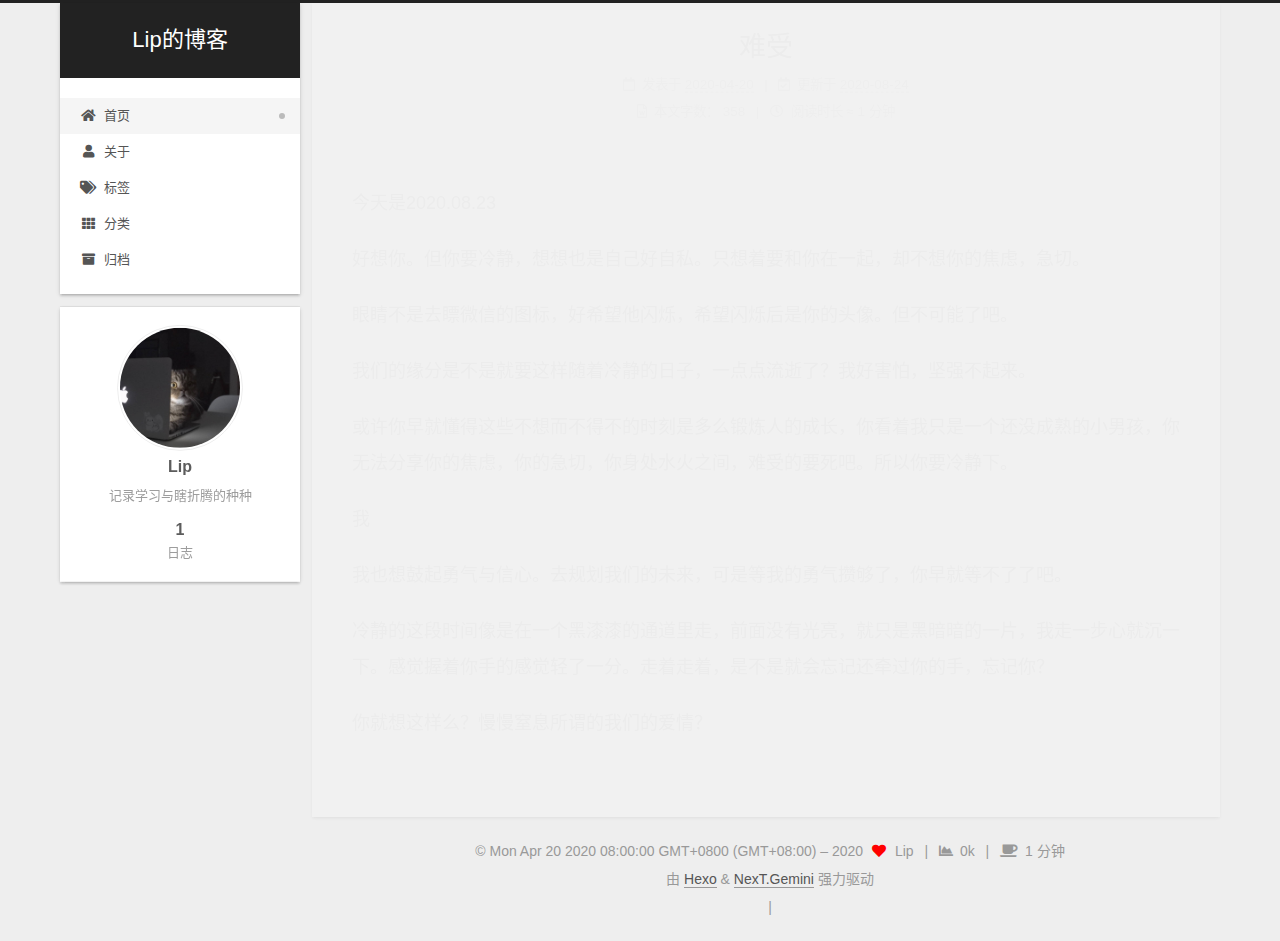
<file: index.html>
<!DOCTYPE html>
<html lang="zh-CN">
<head>
  <meta charset="UTF-8">
<meta name="viewport" content="width=device-width, initial-scale=1, maximum-scale=2">
<meta name="theme-color" content="#222">
<meta name="generator" content="Hexo 4.2.0">
  <link rel="apple-touch-icon" sizes="180x180" href="/images/apple-touch-icon-next.png">
  <link rel="icon" type="image/png" sizes="32x32" href="/images/Lip_p_32.ico">
  <link rel="icon" type="image/png" sizes="16x16" href="/images/Lip_p_16.ico">
  <link rel="mask-icon" href="/images/logo.svg" color="#222">

<link rel="stylesheet" href="/css/main.css">


<link rel="stylesheet" href="/lib/font-awesome/css/all.min.css">
  <link rel="stylesheet" href="/lib/pace/pace-theme-minimal.min.css">
  <script src="/lib/pace/pace.min.js"></script>

<script id="hexo-configurations">
    var NexT = window.NexT || {};
    var CONFIG = {"hostname":"yoursite.com","root":"/","scheme":"Gemini","version":"7.8.0","exturl":false,"sidebar":{"position":"left","display":"post","padding":18,"offset":12,"onmobile":false},"copycode":{"enable":false,"show_result":false,"style":null},"back2top":{"enable":true,"sidebar":false,"scrollpercent":false},"bookmark":{"enable":false,"color":"#222","save":"auto"},"fancybox":false,"mediumzoom":false,"lazyload":false,"pangu":false,"comments":{"style":"tabs","active":null,"storage":true,"lazyload":false,"nav":null},"algolia":{"hits":{"per_page":10},"labels":{"input_placeholder":"Search for Posts","hits_empty":"We didn't find any results for the search: ${query}","hits_stats":"${hits} results found in ${time} ms"}},"localsearch":{"enable":false,"trigger":"auto","top_n_per_article":1,"unescape":false,"preload":false},"motion":{"enable":true,"async":false,"transition":{"post_block":"fadeIn","post_header":"slideDownIn","post_body":"slideDownIn","coll_header":"slideLeftIn","sidebar":"slideUpIn"}}};
  </script>

  <meta name="description" content="记录学习与瞎折腾的种种">
<meta property="og:type" content="website">
<meta property="og:title" content="Lip的博客">
<meta property="og:url" content="http://yoursite.com/index.html">
<meta property="og:site_name" content="Lip的博客">
<meta property="og:description" content="记录学习与瞎折腾的种种">
<meta property="og:locale" content="zh_CN">
<meta property="article:author" content="Lip">
<meta property="article:tag" content="Zotero">
<meta property="article:tag" content="OpenSees">
<meta name="twitter:card" content="summary">

<link rel="canonical" href="http://yoursite.com/">


<script id="page-configurations">
  // https://hexo.io/docs/variables.html
  CONFIG.page = {
    sidebar: "",
    isHome : true,
    isPost : false,
    lang   : 'zh-CN'
  };
</script>

  <title>Lip的博客</title>
  






  <noscript>
  <style>
  .use-motion .brand,
  .use-motion .menu-item,
  .sidebar-inner,
  .use-motion .post-block,
  .use-motion .pagination,
  .use-motion .comments,
  .use-motion .post-header,
  .use-motion .post-body,
  .use-motion .collection-header { opacity: initial; }

  .use-motion .site-title,
  .use-motion .site-subtitle {
    opacity: initial;
    top: initial;
  }

  .use-motion .logo-line-before i { left: initial; }
  .use-motion .logo-line-after i { right: initial; }
  </style>
</noscript>

</head>

<body itemscope itemtype="http://schema.org/WebPage">
  <div class="container use-motion">
    <div class="headband"></div>

    <header class="header" itemscope itemtype="http://schema.org/WPHeader">
      <div class="header-inner"><div class="site-brand-container">
  <div class="site-nav-toggle">
    <div class="toggle" aria-label="切换导航栏">
      <span class="toggle-line toggle-line-first"></span>
      <span class="toggle-line toggle-line-middle"></span>
      <span class="toggle-line toggle-line-last"></span>
    </div>
  </div>

  <div class="site-meta">

    <a href="/" class="brand" rel="start">
      <span class="logo-line-before"><i></i></span>
      <h1 class="site-title">Lip的博客</h1>
      <span class="logo-line-after"><i></i></span>
    </a>
  </div>

  <div class="site-nav-right">
    <div class="toggle popup-trigger">
    </div>
  </div>
</div>




<nav class="site-nav">
  <ul id="menu" class="main-menu menu">
        <li class="menu-item menu-item-home">

    <a href="/" rel="section"><i class="fa fa-home fa-fw"></i>首页</a>

  </li>
        <li class="menu-item menu-item-about">

    <a href="/about/" rel="section"><i class="fa fa-user fa-fw"></i>关于</a>

  </li>
        <li class="menu-item menu-item-tags">

    <a href="/tags/" rel="section"><i class="fa fa-tags fa-fw"></i>标签</a>

  </li>
        <li class="menu-item menu-item-categories">

    <a href="/categories/" rel="section"><i class="fa fa-th fa-fw"></i>分类</a>

  </li>
        <li class="menu-item menu-item-archives">

    <a href="/archives/" rel="section"><i class="fa fa-archive fa-fw"></i>归档</a>

  </li>
  </ul>
</nav>




</div>
    </header>

    
  <div class="back-to-top">
    <i class="fa fa-arrow-up"></i>
    <span>0%</span>
  </div>


    <main class="main">
      <div class="main-inner">
        <div class="content-wrap">
          

          <div class="content index posts-expand">
            
      
  
  
  <article itemscope itemtype="http://schema.org/Article" class="post-block" lang="zh-CN">
    <link itemprop="mainEntityOfPage" href="http://yoursite.com/2020/04/20/hello-world/">

    <span hidden itemprop="author" itemscope itemtype="http://schema.org/Person">
      <meta itemprop="image" content="/images/avatar.jpg">
      <meta itemprop="name" content="Lip">
      <meta itemprop="description" content="记录学习与瞎折腾的种种">
    </span>

    <span hidden itemprop="publisher" itemscope itemtype="http://schema.org/Organization">
      <meta itemprop="name" content="Lip的博客">
    </span>
      <header class="post-header">
        <h2 class="post-title" itemprop="name headline">
          
            <a href="/2020/04/20/hello-world/" class="post-title-link" itemprop="url">难受</a>
        </h2>

        <div class="post-meta">
            <span class="post-meta-item">
              <span class="post-meta-item-icon">
                <i class="far fa-calendar"></i>
              </span>
              <span class="post-meta-item-text">发表于</span>

              <time title="创建时间：2020-04-20 22:46:06" itemprop="dateCreated datePublished" datetime="2020-04-20T22:46:06+08:00">2020-04-20</time>
            </span>
              <span class="post-meta-item">
                <span class="post-meta-item-icon">
                  <i class="far fa-calendar-check"></i>
                </span>
                <span class="post-meta-item-text">更新于</span>
                <time title="修改时间：2020-08-24 17:51:28" itemprop="dateModified" datetime="2020-08-24T17:51:28+08:00">2020-08-24</time>
              </span>

          <br>
            <span class="post-meta-item" title="本文字数">
              <span class="post-meta-item-icon">
                <i class="far fa-file-word"></i>
              </span>
                <span class="post-meta-item-text">本文字数：</span>
              <span>358</span>
            </span>
            <span class="post-meta-item" title="阅读时长">
              <span class="post-meta-item-icon">
                <i class="far fa-clock"></i>
              </span>
                <span class="post-meta-item-text">阅读时长 &asymp;</span>
              <span>1 分钟</span>
            </span>

        </div>
      </header>

    
    
    
    <div class="post-body" itemprop="articleBody">

      
          <p>今天是2020.08.23</p>
<p>好想你。但你要冷静，想想也是自己好自私。只想着要和你在一起，却不想你的焦虑，急切。</p>
<p>眼睛不是去瞟微信的图标，好希望他闪烁，希望闪烁后是你的头像。但不可能了吧。</p>
<p>我们的缘分是不是就要这样随着冷静的日子，一点点流逝了？我好害怕，坚强不起来。</p>
<p>或许你早就懂得这些不想而不得不的时刻是多么锻炼人的成长，你看着我只是一个还没成熟的小男孩，你无法分享你的焦虑，你的急切，你身处水火之间，难受的要死吧。所以你要冷静下。</p>
<p>我</p>
<p>我也想鼓起勇气与信心。去规划我们的未来，可是等我的勇气攒够了，你早就等不了了吧。</p>
<p>冷静的这段时间像是在一个黑漆漆的通道里走，前面没有光亮，就只是黑暗暗的一片，我走一步心就沉一下。感觉握着你手的感觉轻了一分。走着走着，是不是就会忘记还牵过你的手，忘记你？</p>
<p>你就想这样么？慢慢窒息所谓的我们的爱情？</p>

      
    </div>

    
    
    
      <footer class="post-footer">
        <div class="post-eof"></div>
      </footer>
  </article>
  
  
  


  



          </div>
          

<script>
  window.addEventListener('tabs:register', () => {
    let { activeClass } = CONFIG.comments;
    if (CONFIG.comments.storage) {
      activeClass = localStorage.getItem('comments_active') || activeClass;
    }
    if (activeClass) {
      let activeTab = document.querySelector(`a[href="#comment-${activeClass}"]`);
      if (activeTab) {
        activeTab.click();
      }
    }
  });
  if (CONFIG.comments.storage) {
    window.addEventListener('tabs:click', event => {
      if (!event.target.matches('.tabs-comment .tab-content .tab-pane')) return;
      let commentClass = event.target.classList[1];
      localStorage.setItem('comments_active', commentClass);
    });
  }
</script>

        </div>
          
  
  <div class="toggle sidebar-toggle">
    <span class="toggle-line toggle-line-first"></span>
    <span class="toggle-line toggle-line-middle"></span>
    <span class="toggle-line toggle-line-last"></span>
  </div>

  <aside class="sidebar">
    <div class="sidebar-inner">

      <ul class="sidebar-nav motion-element">
        <li class="sidebar-nav-toc">
          文章目录
        </li>
        <li class="sidebar-nav-overview">
          站点概览
        </li>
      </ul>

      <!--noindex-->
      <div class="post-toc-wrap sidebar-panel">
      </div>
      <!--/noindex-->

      <div class="site-overview-wrap sidebar-panel">
        <div class="site-author motion-element" itemprop="author" itemscope itemtype="http://schema.org/Person">
    <img class="site-author-image" itemprop="image" alt="Lip"
      src="/images/avatar.jpg">
  <p class="site-author-name" itemprop="name">Lip</p>
  <div class="site-description" itemprop="description">记录学习与瞎折腾的种种</div>
</div>
<div class="site-state-wrap motion-element">
  <nav class="site-state">
      <div class="site-state-item site-state-posts">
          <a href="/archives/">
        
          <span class="site-state-item-count">1</span>
          <span class="site-state-item-name">日志</span>
        </a>
      </div>
  </nav>
</div>



      </div>

    </div>
  </aside>
  <div id="sidebar-dimmer"></div>


      </div>
    </main>

    <footer class="footer">
      <div class="footer-inner">
        

        

<div class="copyright">
  
  &copy; Mon Apr 20 2020 08:00:00 GMT+0800 (GMT+08:00) – 
  <span itemprop="copyrightYear">2020</span>
  <span class="with-love">
    <i class="fa fa-heart"></i>
  </span>
  <span class="author" itemprop="copyrightHolder">Lip</span>
    <span class="post-meta-divider">|</span>
    <span class="post-meta-item-icon">
      <i class="fa fa-chart-area"></i>
    </span>
    <span title="站点总字数">0k</span>
    <span class="post-meta-divider">|</span>
    <span class="post-meta-item-icon">
      <i class="fa fa-coffee"></i>
    </span>
    <span title="站点阅读时长">1 分钟</span>
</div>
  <div class="powered-by">由 <a href="https://hexo.io/" class="theme-link" rel="noopener" target="_blank">Hexo</a> & <a href="https://theme-next.org/" class="theme-link" rel="noopener" target="_blank">NexT.Gemini</a> 强力驱动
  </div>
        
<div class="busuanzi-count">
  <script async src="https://busuanzi.ibruce.info/busuanzi/2.3/busuanzi.pure.mini.js"></script>
    <span class="post-meta-item" id="busuanzi_container_site_uv" style="display: none;">
      <span class="post-meta-item-icon">
        <i class="fa fa-user"></i>
      </span>
      <span class="site-uv" title="总访客量">
        <span id="busuanzi_value_site_uv"></span>
      </span>
    </span>
    <span class="post-meta-divider">|</span>
    <span class="post-meta-item" id="busuanzi_container_site_pv" style="display: none;">
      <span class="post-meta-item-icon">
        <i class="fa fa-eye"></i>
      </span>
      <span class="site-pv" title="总访问量">
        <span id="busuanzi_value_site_pv"></span>
      </span>
    </span>
</div>








      </div>
    </footer>
  </div>

  
  <script src="/lib/anime.min.js"></script>
  <script src="/lib/velocity/velocity.min.js"></script>
  <script src="/lib/velocity/velocity.ui.min.js"></script>

<script src="/js/utils.js"></script>

<script src="/js/motion.js"></script>


<script src="/js/schemes/pisces.js"></script>


<script src="/js/next-boot.js"></script>




  















  

  


</body>
</html>
</file>
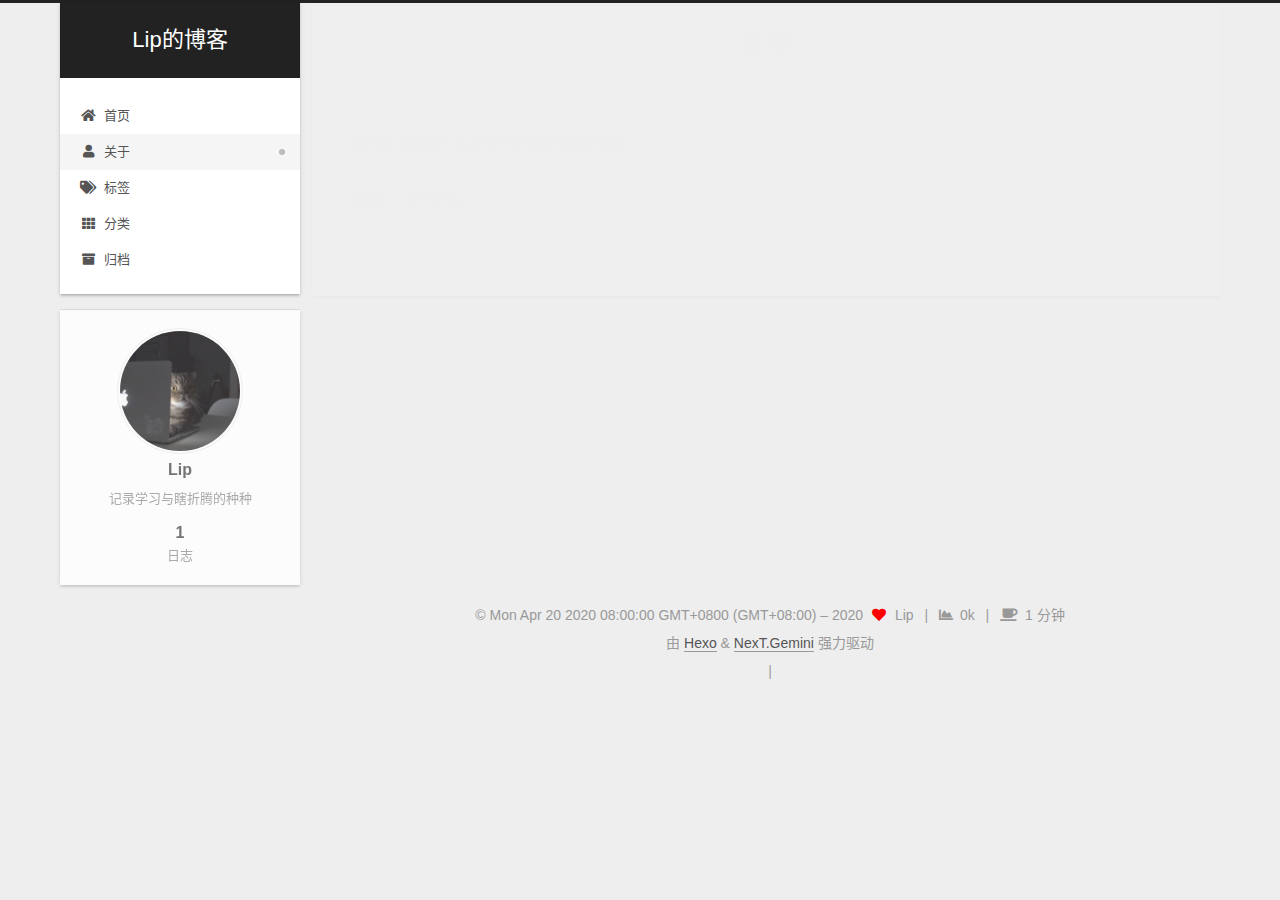
<file: about/index.html>
<!DOCTYPE html>
<html lang="zh-CN">
<head>
  <meta charset="UTF-8">
<meta name="viewport" content="width=device-width, initial-scale=1, maximum-scale=2">
<meta name="theme-color" content="#222">
<meta name="generator" content="Hexo 4.2.0">
  <link rel="apple-touch-icon" sizes="180x180" href="/images/apple-touch-icon-next.png">
  <link rel="icon" type="image/png" sizes="32x32" href="/images/Lip_p_32.ico">
  <link rel="icon" type="image/png" sizes="16x16" href="/images/Lip_p_16.ico">
  <link rel="mask-icon" href="/images/logo.svg" color="#222">

<link rel="stylesheet" href="/css/main.css">


<link rel="stylesheet" href="/lib/font-awesome/css/all.min.css">
  <link rel="stylesheet" href="/lib/pace/pace-theme-minimal.min.css">
  <script src="/lib/pace/pace.min.js"></script>

<script id="hexo-configurations">
    var NexT = window.NexT || {};
    var CONFIG = {"hostname":"yoursite.com","root":"/","scheme":"Gemini","version":"7.8.0","exturl":false,"sidebar":{"position":"left","display":"post","padding":18,"offset":12,"onmobile":false},"copycode":{"enable":false,"show_result":false,"style":null},"back2top":{"enable":true,"sidebar":false,"scrollpercent":false},"bookmark":{"enable":false,"color":"#222","save":"auto"},"fancybox":false,"mediumzoom":false,"lazyload":false,"pangu":false,"comments":{"style":"tabs","active":null,"storage":true,"lazyload":false,"nav":null},"algolia":{"hits":{"per_page":10},"labels":{"input_placeholder":"Search for Posts","hits_empty":"We didn't find any results for the search: ${query}","hits_stats":"${hits} results found in ${time} ms"}},"localsearch":{"enable":false,"trigger":"auto","top_n_per_article":1,"unescape":false,"preload":false},"motion":{"enable":true,"async":false,"transition":{"post_block":"fadeIn","post_header":"slideDownIn","post_body":"slideDownIn","coll_header":"slideLeftIn","sidebar":"slideUpIn"}}};
  </script>

  <meta name="description" content="这是Lip用于记录学习与折腾的博客。 哈哈，分手啦。">
<meta property="og:type" content="website">
<meta property="og:title" content="关于">
<meta property="og:url" content="http://yoursite.com/about/index.html">
<meta property="og:site_name" content="Lip的博客">
<meta property="og:description" content="这是Lip用于记录学习与折腾的博客。 哈哈，分手啦。">
<meta property="og:locale" content="zh_CN">
<meta property="article:published_time" content="2020-04-22T01:51:53.000Z">
<meta property="article:modified_time" content="2020-05-30T08:27:51.829Z">
<meta property="article:author" content="Lip">
<meta property="article:tag" content="Zotero">
<meta property="article:tag" content="OpenSees">
<meta name="twitter:card" content="summary">

<link rel="canonical" href="http://yoursite.com/about/">


<script id="page-configurations">
  // https://hexo.io/docs/variables.html
  CONFIG.page = {
    sidebar: "",
    isHome : false,
    isPost : false,
    lang   : 'zh-CN'
  };
</script>

  <title>关于 | Lip的博客
</title>
  






  <noscript>
  <style>
  .use-motion .brand,
  .use-motion .menu-item,
  .sidebar-inner,
  .use-motion .post-block,
  .use-motion .pagination,
  .use-motion .comments,
  .use-motion .post-header,
  .use-motion .post-body,
  .use-motion .collection-header { opacity: initial; }

  .use-motion .site-title,
  .use-motion .site-subtitle {
    opacity: initial;
    top: initial;
  }

  .use-motion .logo-line-before i { left: initial; }
  .use-motion .logo-line-after i { right: initial; }
  </style>
</noscript>

</head>

<body itemscope itemtype="http://schema.org/WebPage">
  <div class="container use-motion">
    <div class="headband"></div>

    <header class="header" itemscope itemtype="http://schema.org/WPHeader">
      <div class="header-inner"><div class="site-brand-container">
  <div class="site-nav-toggle">
    <div class="toggle" aria-label="切换导航栏">
      <span class="toggle-line toggle-line-first"></span>
      <span class="toggle-line toggle-line-middle"></span>
      <span class="toggle-line toggle-line-last"></span>
    </div>
  </div>

  <div class="site-meta">

    <a href="/" class="brand" rel="start">
      <span class="logo-line-before"><i></i></span>
      <h1 class="site-title">Lip的博客</h1>
      <span class="logo-line-after"><i></i></span>
    </a>
  </div>

  <div class="site-nav-right">
    <div class="toggle popup-trigger">
    </div>
  </div>
</div>




<nav class="site-nav">
  <ul id="menu" class="main-menu menu">
        <li class="menu-item menu-item-home">

    <a href="/" rel="section"><i class="fa fa-home fa-fw"></i>首页</a>

  </li>
        <li class="menu-item menu-item-about">

    <a href="/about/" rel="section"><i class="fa fa-user fa-fw"></i>关于</a>

  </li>
        <li class="menu-item menu-item-tags">

    <a href="/tags/" rel="section"><i class="fa fa-tags fa-fw"></i>标签</a>

  </li>
        <li class="menu-item menu-item-categories">

    <a href="/categories/" rel="section"><i class="fa fa-th fa-fw"></i>分类</a>

  </li>
        <li class="menu-item menu-item-archives">

    <a href="/archives/" rel="section"><i class="fa fa-archive fa-fw"></i>归档</a>

  </li>
  </ul>
</nav>




</div>
    </header>

    
  <div class="back-to-top">
    <i class="fa fa-arrow-up"></i>
    <span>0%</span>
  </div>


    <main class="main">
      <div class="main-inner">
        <div class="content-wrap">
          
  
  

          <div class="content page posts-expand">
            

    
    
    
    <div class="post-block" lang="zh-CN">
      <header class="post-header">

<h1 class="post-title" itemprop="name headline">关于
</h1>

<div class="post-meta">
  

</div>

</header>

      
      
      
      <div class="post-body">
          <p>这是Lip用于记录学习与折腾的博客。</p>
<p>哈哈，分手啦。</p>

      </div>
      
      
      
    </div>
    

    
    
    


          </div>
          

<script>
  window.addEventListener('tabs:register', () => {
    let { activeClass } = CONFIG.comments;
    if (CONFIG.comments.storage) {
      activeClass = localStorage.getItem('comments_active') || activeClass;
    }
    if (activeClass) {
      let activeTab = document.querySelector(`a[href="#comment-${activeClass}"]`);
      if (activeTab) {
        activeTab.click();
      }
    }
  });
  if (CONFIG.comments.storage) {
    window.addEventListener('tabs:click', event => {
      if (!event.target.matches('.tabs-comment .tab-content .tab-pane')) return;
      let commentClass = event.target.classList[1];
      localStorage.setItem('comments_active', commentClass);
    });
  }
</script>

        </div>
          
  
  <div class="toggle sidebar-toggle">
    <span class="toggle-line toggle-line-first"></span>
    <span class="toggle-line toggle-line-middle"></span>
    <span class="toggle-line toggle-line-last"></span>
  </div>

  <aside class="sidebar">
    <div class="sidebar-inner">

      <ul class="sidebar-nav motion-element">
        <li class="sidebar-nav-toc">
          文章目录
        </li>
        <li class="sidebar-nav-overview">
          站点概览
        </li>
      </ul>

      <!--noindex-->
      <div class="post-toc-wrap sidebar-panel">
      </div>
      <!--/noindex-->

      <div class="site-overview-wrap sidebar-panel">
        <div class="site-author motion-element" itemprop="author" itemscope itemtype="http://schema.org/Person">
    <img class="site-author-image" itemprop="image" alt="Lip"
      src="/images/avatar.jpg">
  <p class="site-author-name" itemprop="name">Lip</p>
  <div class="site-description" itemprop="description">记录学习与瞎折腾的种种</div>
</div>
<div class="site-state-wrap motion-element">
  <nav class="site-state">
      <div class="site-state-item site-state-posts">
          <a href="/archives/">
        
          <span class="site-state-item-count">1</span>
          <span class="site-state-item-name">日志</span>
        </a>
      </div>
  </nav>
</div>



      </div>

    </div>
  </aside>
  <div id="sidebar-dimmer"></div>


      </div>
    </main>

    <footer class="footer">
      <div class="footer-inner">
        

        

<div class="copyright">
  
  &copy; Mon Apr 20 2020 08:00:00 GMT+0800 (GMT+08:00) – 
  <span itemprop="copyrightYear">2020</span>
  <span class="with-love">
    <i class="fa fa-heart"></i>
  </span>
  <span class="author" itemprop="copyrightHolder">Lip</span>
    <span class="post-meta-divider">|</span>
    <span class="post-meta-item-icon">
      <i class="fa fa-chart-area"></i>
    </span>
    <span title="站点总字数">0k</span>
    <span class="post-meta-divider">|</span>
    <span class="post-meta-item-icon">
      <i class="fa fa-coffee"></i>
    </span>
    <span title="站点阅读时长">1 分钟</span>
</div>
  <div class="powered-by">由 <a href="https://hexo.io/" class="theme-link" rel="noopener" target="_blank">Hexo</a> & <a href="https://theme-next.org/" class="theme-link" rel="noopener" target="_blank">NexT.Gemini</a> 强力驱动
  </div>
        
<div class="busuanzi-count">
  <script async src="https://busuanzi.ibruce.info/busuanzi/2.3/busuanzi.pure.mini.js"></script>
    <span class="post-meta-item" id="busuanzi_container_site_uv" style="display: none;">
      <span class="post-meta-item-icon">
        <i class="fa fa-user"></i>
      </span>
      <span class="site-uv" title="总访客量">
        <span id="busuanzi_value_site_uv"></span>
      </span>
    </span>
    <span class="post-meta-divider">|</span>
    <span class="post-meta-item" id="busuanzi_container_site_pv" style="display: none;">
      <span class="post-meta-item-icon">
        <i class="fa fa-eye"></i>
      </span>
      <span class="site-pv" title="总访问量">
        <span id="busuanzi_value_site_pv"></span>
      </span>
    </span>
</div>








      </div>
    </footer>
  </div>

  
  <script src="/lib/anime.min.js"></script>
  <script src="/lib/velocity/velocity.min.js"></script>
  <script src="/lib/velocity/velocity.ui.min.js"></script>

<script src="/js/utils.js"></script>

<script src="/js/motion.js"></script>


<script src="/js/schemes/pisces.js"></script>


<script src="/js/next-boot.js"></script>




  















  

  


</body>
</html>
</file>
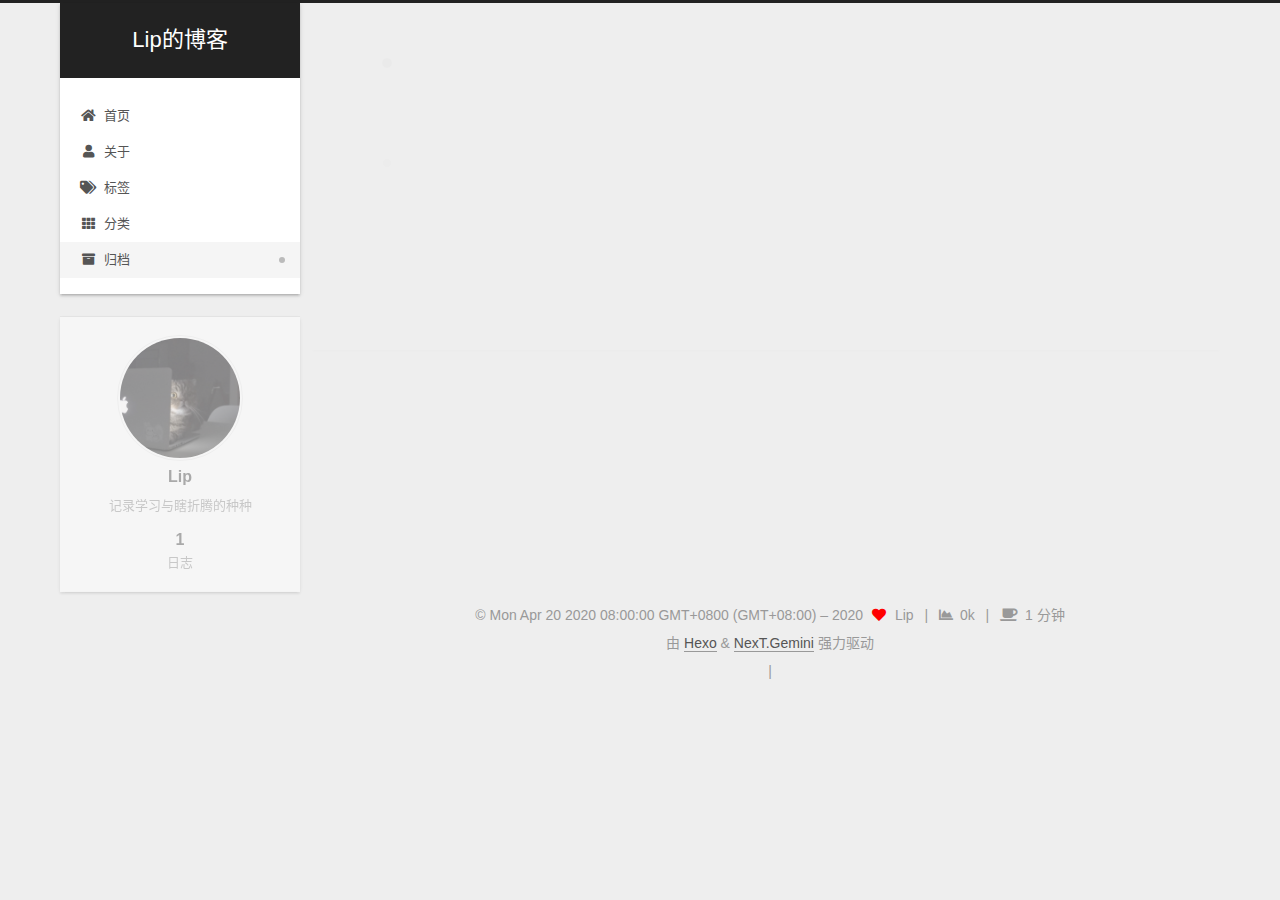
<file: archives/index.html>
<!DOCTYPE html>
<html lang="zh-CN">
<head>
  <meta charset="UTF-8">
<meta name="viewport" content="width=device-width, initial-scale=1, maximum-scale=2">
<meta name="theme-color" content="#222">
<meta name="generator" content="Hexo 4.2.0">
  <link rel="apple-touch-icon" sizes="180x180" href="/images/apple-touch-icon-next.png">
  <link rel="icon" type="image/png" sizes="32x32" href="/images/Lip_p_32.ico">
  <link rel="icon" type="image/png" sizes="16x16" href="/images/Lip_p_16.ico">
  <link rel="mask-icon" href="/images/logo.svg" color="#222">

<link rel="stylesheet" href="/css/main.css">


<link rel="stylesheet" href="/lib/font-awesome/css/all.min.css">
  <link rel="stylesheet" href="/lib/pace/pace-theme-minimal.min.css">
  <script src="/lib/pace/pace.min.js"></script>

<script id="hexo-configurations">
    var NexT = window.NexT || {};
    var CONFIG = {"hostname":"yoursite.com","root":"/","scheme":"Gemini","version":"7.8.0","exturl":false,"sidebar":{"position":"left","display":"post","padding":18,"offset":12,"onmobile":false},"copycode":{"enable":false,"show_result":false,"style":null},"back2top":{"enable":true,"sidebar":false,"scrollpercent":false},"bookmark":{"enable":false,"color":"#222","save":"auto"},"fancybox":false,"mediumzoom":false,"lazyload":false,"pangu":false,"comments":{"style":"tabs","active":null,"storage":true,"lazyload":false,"nav":null},"algolia":{"hits":{"per_page":10},"labels":{"input_placeholder":"Search for Posts","hits_empty":"We didn't find any results for the search: ${query}","hits_stats":"${hits} results found in ${time} ms"}},"localsearch":{"enable":false,"trigger":"auto","top_n_per_article":1,"unescape":false,"preload":false},"motion":{"enable":true,"async":false,"transition":{"post_block":"fadeIn","post_header":"slideDownIn","post_body":"slideDownIn","coll_header":"slideLeftIn","sidebar":"slideUpIn"}}};
  </script>

  <meta name="description" content="记录学习与瞎折腾的种种">
<meta property="og:type" content="website">
<meta property="og:title" content="Lip的博客">
<meta property="og:url" content="http://yoursite.com/archives/index.html">
<meta property="og:site_name" content="Lip的博客">
<meta property="og:description" content="记录学习与瞎折腾的种种">
<meta property="og:locale" content="zh_CN">
<meta property="article:author" content="Lip">
<meta property="article:tag" content="Zotero">
<meta property="article:tag" content="OpenSees">
<meta name="twitter:card" content="summary">

<link rel="canonical" href="http://yoursite.com/archives/">


<script id="page-configurations">
  // https://hexo.io/docs/variables.html
  CONFIG.page = {
    sidebar: "",
    isHome : false,
    isPost : false,
    lang   : 'zh-CN'
  };
</script>

  <title>归档 | Lip的博客</title>
  






  <noscript>
  <style>
  .use-motion .brand,
  .use-motion .menu-item,
  .sidebar-inner,
  .use-motion .post-block,
  .use-motion .pagination,
  .use-motion .comments,
  .use-motion .post-header,
  .use-motion .post-body,
  .use-motion .collection-header { opacity: initial; }

  .use-motion .site-title,
  .use-motion .site-subtitle {
    opacity: initial;
    top: initial;
  }

  .use-motion .logo-line-before i { left: initial; }
  .use-motion .logo-line-after i { right: initial; }
  </style>
</noscript>

</head>

<body itemscope itemtype="http://schema.org/WebPage">
  <div class="container use-motion">
    <div class="headband"></div>

    <header class="header" itemscope itemtype="http://schema.org/WPHeader">
      <div class="header-inner"><div class="site-brand-container">
  <div class="site-nav-toggle">
    <div class="toggle" aria-label="切换导航栏">
      <span class="toggle-line toggle-line-first"></span>
      <span class="toggle-line toggle-line-middle"></span>
      <span class="toggle-line toggle-line-last"></span>
    </div>
  </div>

  <div class="site-meta">

    <a href="/" class="brand" rel="start">
      <span class="logo-line-before"><i></i></span>
      <h1 class="site-title">Lip的博客</h1>
      <span class="logo-line-after"><i></i></span>
    </a>
  </div>

  <div class="site-nav-right">
    <div class="toggle popup-trigger">
    </div>
  </div>
</div>




<nav class="site-nav">
  <ul id="menu" class="main-menu menu">
        <li class="menu-item menu-item-home">

    <a href="/" rel="section"><i class="fa fa-home fa-fw"></i>首页</a>

  </li>
        <li class="menu-item menu-item-about">

    <a href="/about/" rel="section"><i class="fa fa-user fa-fw"></i>关于</a>

  </li>
        <li class="menu-item menu-item-tags">

    <a href="/tags/" rel="section"><i class="fa fa-tags fa-fw"></i>标签</a>

  </li>
        <li class="menu-item menu-item-categories">

    <a href="/categories/" rel="section"><i class="fa fa-th fa-fw"></i>分类</a>

  </li>
        <li class="menu-item menu-item-archives">

    <a href="/archives/" rel="section"><i class="fa fa-archive fa-fw"></i>归档</a>

  </li>
  </ul>
</nav>




</div>
    </header>

    
  <div class="back-to-top">
    <i class="fa fa-arrow-up"></i>
    <span>0%</span>
  </div>


    <main class="main">
      <div class="main-inner">
        <div class="content-wrap">
          

          <div class="content archive">
            

  
  
  
  <div class="post-block">
    <div class="posts-collapse">
      <div class="collection-title">
        <span class="collection-header">嗯..! 目前共计 1 篇日志。 继续努力。</span>
      </div>

      
    <div class="collection-year">
      <span class="collection-header">2020</span>
    </div>

  <article itemscope itemtype="http://schema.org/Article">
    <header class="post-header">

      <div class="post-meta">
        <time itemprop="dateCreated"
              datetime="2020-04-20T22:46:06+08:00"
              content="2020-04-20">
          04-20
        </time>
      </div>

      <div class="post-title">
          <a class="post-title-link" href="/2020/04/20/hello-world/" itemprop="url">
            <span itemprop="name">难受</span>
          </a>
      </div>

    </header>
  </article>


    </div>
  </div>
  
  
  

  



          </div>
          

<script>
  window.addEventListener('tabs:register', () => {
    let { activeClass } = CONFIG.comments;
    if (CONFIG.comments.storage) {
      activeClass = localStorage.getItem('comments_active') || activeClass;
    }
    if (activeClass) {
      let activeTab = document.querySelector(`a[href="#comment-${activeClass}"]`);
      if (activeTab) {
        activeTab.click();
      }
    }
  });
  if (CONFIG.comments.storage) {
    window.addEventListener('tabs:click', event => {
      if (!event.target.matches('.tabs-comment .tab-content .tab-pane')) return;
      let commentClass = event.target.classList[1];
      localStorage.setItem('comments_active', commentClass);
    });
  }
</script>

        </div>
          
  
  <div class="toggle sidebar-toggle">
    <span class="toggle-line toggle-line-first"></span>
    <span class="toggle-line toggle-line-middle"></span>
    <span class="toggle-line toggle-line-last"></span>
  </div>

  <aside class="sidebar">
    <div class="sidebar-inner">

      <ul class="sidebar-nav motion-element">
        <li class="sidebar-nav-toc">
          文章目录
        </li>
        <li class="sidebar-nav-overview">
          站点概览
        </li>
      </ul>

      <!--noindex-->
      <div class="post-toc-wrap sidebar-panel">
      </div>
      <!--/noindex-->

      <div class="site-overview-wrap sidebar-panel">
        <div class="site-author motion-element" itemprop="author" itemscope itemtype="http://schema.org/Person">
    <img class="site-author-image" itemprop="image" alt="Lip"
      src="/images/avatar.jpg">
  <p class="site-author-name" itemprop="name">Lip</p>
  <div class="site-description" itemprop="description">记录学习与瞎折腾的种种</div>
</div>
<div class="site-state-wrap motion-element">
  <nav class="site-state">
      <div class="site-state-item site-state-posts">
          <a href="/archives/">
        
          <span class="site-state-item-count">1</span>
          <span class="site-state-item-name">日志</span>
        </a>
      </div>
  </nav>
</div>



      </div>

    </div>
  </aside>
  <div id="sidebar-dimmer"></div>


      </div>
    </main>

    <footer class="footer">
      <div class="footer-inner">
        

        

<div class="copyright">
  
  &copy; Mon Apr 20 2020 08:00:00 GMT+0800 (GMT+08:00) – 
  <span itemprop="copyrightYear">2020</span>
  <span class="with-love">
    <i class="fa fa-heart"></i>
  </span>
  <span class="author" itemprop="copyrightHolder">Lip</span>
    <span class="post-meta-divider">|</span>
    <span class="post-meta-item-icon">
      <i class="fa fa-chart-area"></i>
    </span>
    <span title="站点总字数">0k</span>
    <span class="post-meta-divider">|</span>
    <span class="post-meta-item-icon">
      <i class="fa fa-coffee"></i>
    </span>
    <span title="站点阅读时长">1 分钟</span>
</div>
  <div class="powered-by">由 <a href="https://hexo.io/" class="theme-link" rel="noopener" target="_blank">Hexo</a> & <a href="https://theme-next.org/" class="theme-link" rel="noopener" target="_blank">NexT.Gemini</a> 强力驱动
  </div>
        
<div class="busuanzi-count">
  <script async src="https://busuanzi.ibruce.info/busuanzi/2.3/busuanzi.pure.mini.js"></script>
    <span class="post-meta-item" id="busuanzi_container_site_uv" style="display: none;">
      <span class="post-meta-item-icon">
        <i class="fa fa-user"></i>
      </span>
      <span class="site-uv" title="总访客量">
        <span id="busuanzi_value_site_uv"></span>
      </span>
    </span>
    <span class="post-meta-divider">|</span>
    <span class="post-meta-item" id="busuanzi_container_site_pv" style="display: none;">
      <span class="post-meta-item-icon">
        <i class="fa fa-eye"></i>
      </span>
      <span class="site-pv" title="总访问量">
        <span id="busuanzi_value_site_pv"></span>
      </span>
    </span>
</div>








      </div>
    </footer>
  </div>

  
  <script src="/lib/anime.min.js"></script>
  <script src="/lib/velocity/velocity.min.js"></script>
  <script src="/lib/velocity/velocity.ui.min.js"></script>

<script src="/js/utils.js"></script>

<script src="/js/motion.js"></script>


<script src="/js/schemes/pisces.js"></script>


<script src="/js/next-boot.js"></script>




  















  

  


</body>
</html>
</file>
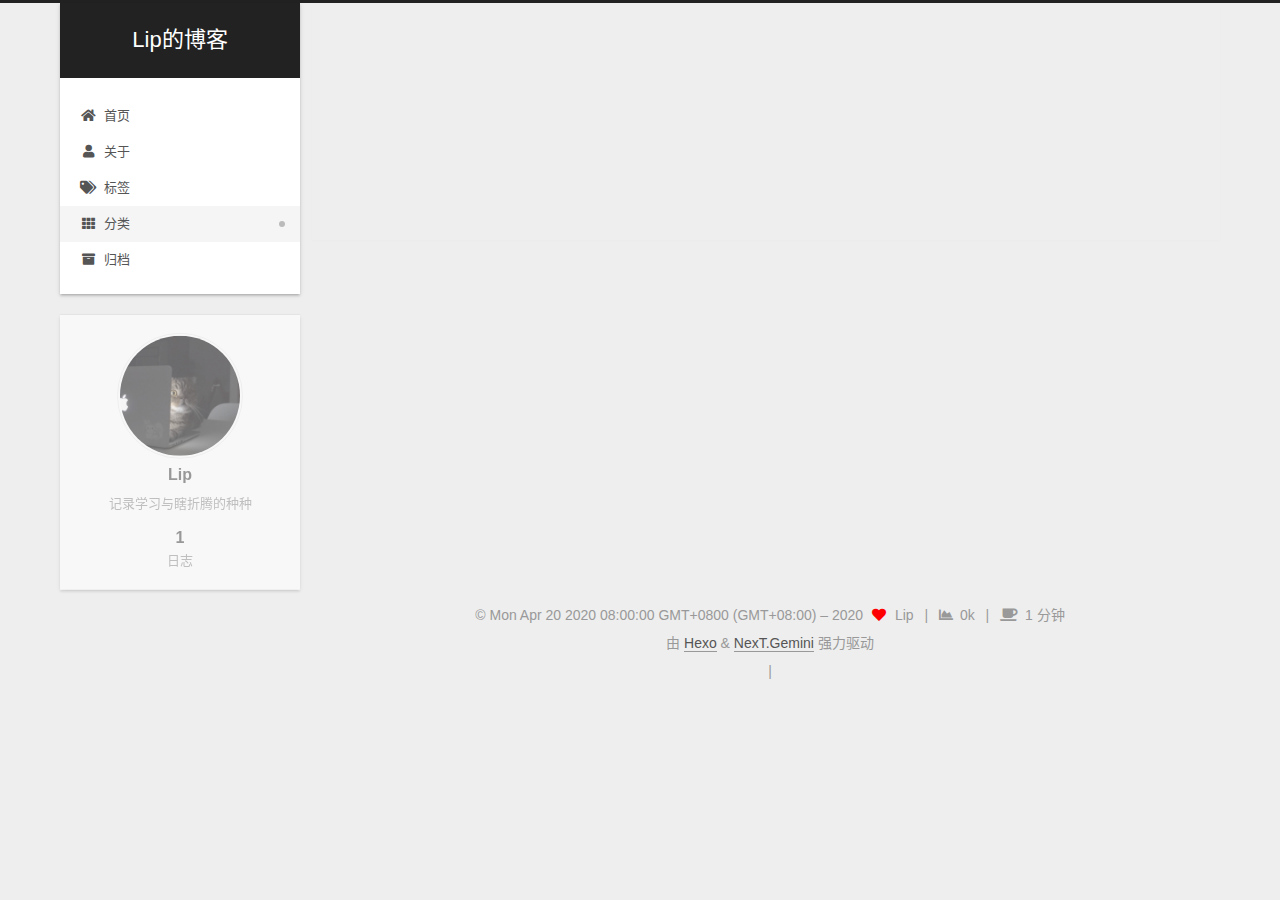
<file: categories/index.html>
<!DOCTYPE html>
<html lang="zh-CN">
<head>
  <meta charset="UTF-8">
<meta name="viewport" content="width=device-width, initial-scale=1, maximum-scale=2">
<meta name="theme-color" content="#222">
<meta name="generator" content="Hexo 4.2.0">
  <link rel="apple-touch-icon" sizes="180x180" href="/images/apple-touch-icon-next.png">
  <link rel="icon" type="image/png" sizes="32x32" href="/images/Lip_p_32.ico">
  <link rel="icon" type="image/png" sizes="16x16" href="/images/Lip_p_16.ico">
  <link rel="mask-icon" href="/images/logo.svg" color="#222">

<link rel="stylesheet" href="/css/main.css">


<link rel="stylesheet" href="/lib/font-awesome/css/all.min.css">
  <link rel="stylesheet" href="/lib/pace/pace-theme-minimal.min.css">
  <script src="/lib/pace/pace.min.js"></script>

<script id="hexo-configurations">
    var NexT = window.NexT || {};
    var CONFIG = {"hostname":"yoursite.com","root":"/","scheme":"Gemini","version":"7.8.0","exturl":false,"sidebar":{"position":"left","display":"post","padding":18,"offset":12,"onmobile":false},"copycode":{"enable":false,"show_result":false,"style":null},"back2top":{"enable":true,"sidebar":false,"scrollpercent":false},"bookmark":{"enable":false,"color":"#222","save":"auto"},"fancybox":false,"mediumzoom":false,"lazyload":false,"pangu":false,"comments":{"style":"tabs","active":null,"storage":true,"lazyload":false,"nav":null},"algolia":{"hits":{"per_page":10},"labels":{"input_placeholder":"Search for Posts","hits_empty":"We didn't find any results for the search: ${query}","hits_stats":"${hits} results found in ${time} ms"}},"localsearch":{"enable":false,"trigger":"auto","top_n_per_article":1,"unescape":false,"preload":false},"motion":{"enable":true,"async":false,"transition":{"post_block":"fadeIn","post_header":"slideDownIn","post_body":"slideDownIn","coll_header":"slideLeftIn","sidebar":"slideUpIn"}}};
  </script>

  <meta name="description" content="记录学习与瞎折腾的种种">
<meta property="og:type" content="website">
<meta property="og:title" content="分类">
<meta property="og:url" content="http://yoursite.com/categories/index.html">
<meta property="og:site_name" content="Lip的博客">
<meta property="og:description" content="记录学习与瞎折腾的种种">
<meta property="og:locale" content="zh_CN">
<meta property="article:published_time" content="2020-04-22T01:51:32.000Z">
<meta property="article:modified_time" content="2020-04-22T01:54:37.849Z">
<meta property="article:author" content="Lip">
<meta property="article:tag" content="Zotero">
<meta property="article:tag" content="OpenSees">
<meta name="twitter:card" content="summary">

<link rel="canonical" href="http://yoursite.com/categories/">


<script id="page-configurations">
  // https://hexo.io/docs/variables.html
  CONFIG.page = {
    sidebar: "",
    isHome : false,
    isPost : false,
    lang   : 'zh-CN'
  };
</script>

  <title>分类 | Lip的博客
</title>
  






  <noscript>
  <style>
  .use-motion .brand,
  .use-motion .menu-item,
  .sidebar-inner,
  .use-motion .post-block,
  .use-motion .pagination,
  .use-motion .comments,
  .use-motion .post-header,
  .use-motion .post-body,
  .use-motion .collection-header { opacity: initial; }

  .use-motion .site-title,
  .use-motion .site-subtitle {
    opacity: initial;
    top: initial;
  }

  .use-motion .logo-line-before i { left: initial; }
  .use-motion .logo-line-after i { right: initial; }
  </style>
</noscript>

</head>

<body itemscope itemtype="http://schema.org/WebPage">
  <div class="container use-motion">
    <div class="headband"></div>

    <header class="header" itemscope itemtype="http://schema.org/WPHeader">
      <div class="header-inner"><div class="site-brand-container">
  <div class="site-nav-toggle">
    <div class="toggle" aria-label="切换导航栏">
      <span class="toggle-line toggle-line-first"></span>
      <span class="toggle-line toggle-line-middle"></span>
      <span class="toggle-line toggle-line-last"></span>
    </div>
  </div>

  <div class="site-meta">

    <a href="/" class="brand" rel="start">
      <span class="logo-line-before"><i></i></span>
      <h1 class="site-title">Lip的博客</h1>
      <span class="logo-line-after"><i></i></span>
    </a>
  </div>

  <div class="site-nav-right">
    <div class="toggle popup-trigger">
    </div>
  </div>
</div>




<nav class="site-nav">
  <ul id="menu" class="main-menu menu">
        <li class="menu-item menu-item-home">

    <a href="/" rel="section"><i class="fa fa-home fa-fw"></i>首页</a>

  </li>
        <li class="menu-item menu-item-about">

    <a href="/about/" rel="section"><i class="fa fa-user fa-fw"></i>关于</a>

  </li>
        <li class="menu-item menu-item-tags">

    <a href="/tags/" rel="section"><i class="fa fa-tags fa-fw"></i>标签</a>

  </li>
        <li class="menu-item menu-item-categories">

    <a href="/categories/" rel="section"><i class="fa fa-th fa-fw"></i>分类</a>

  </li>
        <li class="menu-item menu-item-archives">

    <a href="/archives/" rel="section"><i class="fa fa-archive fa-fw"></i>归档</a>

  </li>
  </ul>
</nav>




</div>
    </header>

    
  <div class="back-to-top">
    <i class="fa fa-arrow-up"></i>
    <span>0%</span>
  </div>


    <main class="main">
      <div class="main-inner">
        <div class="content-wrap">
          
  
  

          <div class="content page posts-expand">
            

    
    
    
    <div class="post-block" lang="zh-CN">
      <header class="post-header">

<h1 class="post-title" itemprop="name headline">分类
</h1>

<div class="post-meta">
  

</div>

</header>

      
      
      
      <div class="post-body">
          <div class="category-all-page">
            <div class="category-all-title">
              暂无分类
            </div>
            <div class="category-all">
              
            </div>
          </div>
        
      </div>
      
      
      
    </div>
    

    
    
    


          </div>
          

<script>
  window.addEventListener('tabs:register', () => {
    let { activeClass } = CONFIG.comments;
    if (CONFIG.comments.storage) {
      activeClass = localStorage.getItem('comments_active') || activeClass;
    }
    if (activeClass) {
      let activeTab = document.querySelector(`a[href="#comment-${activeClass}"]`);
      if (activeTab) {
        activeTab.click();
      }
    }
  });
  if (CONFIG.comments.storage) {
    window.addEventListener('tabs:click', event => {
      if (!event.target.matches('.tabs-comment .tab-content .tab-pane')) return;
      let commentClass = event.target.classList[1];
      localStorage.setItem('comments_active', commentClass);
    });
  }
</script>

        </div>
          
  
  <div class="toggle sidebar-toggle">
    <span class="toggle-line toggle-line-first"></span>
    <span class="toggle-line toggle-line-middle"></span>
    <span class="toggle-line toggle-line-last"></span>
  </div>

  <aside class="sidebar">
    <div class="sidebar-inner">

      <ul class="sidebar-nav motion-element">
        <li class="sidebar-nav-toc">
          文章目录
        </li>
        <li class="sidebar-nav-overview">
          站点概览
        </li>
      </ul>

      <!--noindex-->
      <div class="post-toc-wrap sidebar-panel">
      </div>
      <!--/noindex-->

      <div class="site-overview-wrap sidebar-panel">
        <div class="site-author motion-element" itemprop="author" itemscope itemtype="http://schema.org/Person">
    <img class="site-author-image" itemprop="image" alt="Lip"
      src="/images/avatar.jpg">
  <p class="site-author-name" itemprop="name">Lip</p>
  <div class="site-description" itemprop="description">记录学习与瞎折腾的种种</div>
</div>
<div class="site-state-wrap motion-element">
  <nav class="site-state">
      <div class="site-state-item site-state-posts">
          <a href="/archives/">
        
          <span class="site-state-item-count">1</span>
          <span class="site-state-item-name">日志</span>
        </a>
      </div>
  </nav>
</div>



      </div>

    </div>
  </aside>
  <div id="sidebar-dimmer"></div>


      </div>
    </main>

    <footer class="footer">
      <div class="footer-inner">
        

        

<div class="copyright">
  
  &copy; Mon Apr 20 2020 08:00:00 GMT+0800 (GMT+08:00) – 
  <span itemprop="copyrightYear">2020</span>
  <span class="with-love">
    <i class="fa fa-heart"></i>
  </span>
  <span class="author" itemprop="copyrightHolder">Lip</span>
    <span class="post-meta-divider">|</span>
    <span class="post-meta-item-icon">
      <i class="fa fa-chart-area"></i>
    </span>
    <span title="站点总字数">0k</span>
    <span class="post-meta-divider">|</span>
    <span class="post-meta-item-icon">
      <i class="fa fa-coffee"></i>
    </span>
    <span title="站点阅读时长">1 分钟</span>
</div>
  <div class="powered-by">由 <a href="https://hexo.io/" class="theme-link" rel="noopener" target="_blank">Hexo</a> & <a href="https://theme-next.org/" class="theme-link" rel="noopener" target="_blank">NexT.Gemini</a> 强力驱动
  </div>
        
<div class="busuanzi-count">
  <script async src="https://busuanzi.ibruce.info/busuanzi/2.3/busuanzi.pure.mini.js"></script>
    <span class="post-meta-item" id="busuanzi_container_site_uv" style="display: none;">
      <span class="post-meta-item-icon">
        <i class="fa fa-user"></i>
      </span>
      <span class="site-uv" title="总访客量">
        <span id="busuanzi_value_site_uv"></span>
      </span>
    </span>
    <span class="post-meta-divider">|</span>
    <span class="post-meta-item" id="busuanzi_container_site_pv" style="display: none;">
      <span class="post-meta-item-icon">
        <i class="fa fa-eye"></i>
      </span>
      <span class="site-pv" title="总访问量">
        <span id="busuanzi_value_site_pv"></span>
      </span>
    </span>
</div>








      </div>
    </footer>
  </div>

  
  <script src="/lib/anime.min.js"></script>
  <script src="/lib/velocity/velocity.min.js"></script>
  <script src="/lib/velocity/velocity.ui.min.js"></script>

<script src="/js/utils.js"></script>

<script src="/js/motion.js"></script>


<script src="/js/schemes/pisces.js"></script>


<script src="/js/next-boot.js"></script>




  















  

  


</body>
</html>
</file>
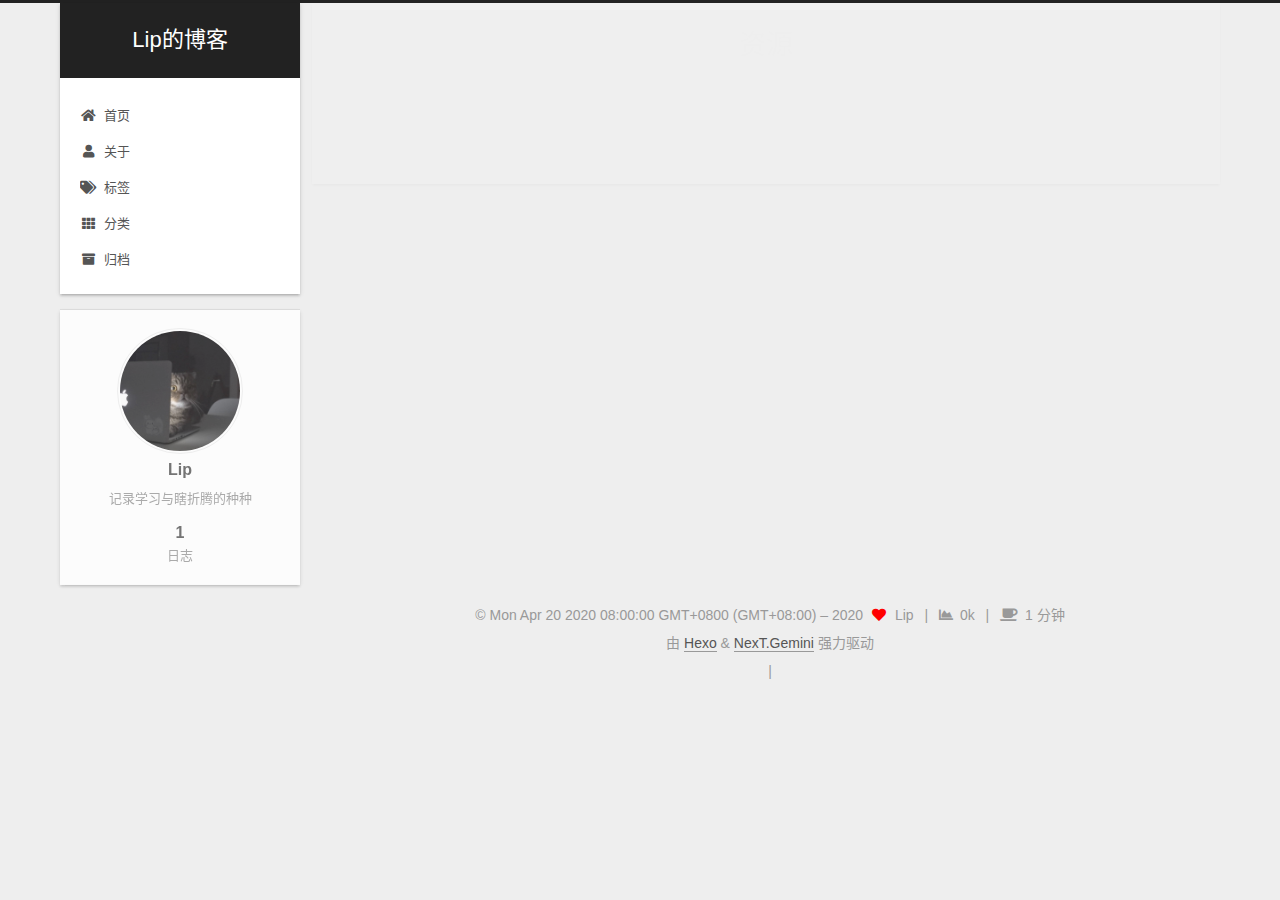
<file: resources/index.html>
<!DOCTYPE html>
<html lang="zh-CN">
<head>
  <meta charset="UTF-8">
<meta name="viewport" content="width=device-width, initial-scale=1, maximum-scale=2">
<meta name="theme-color" content="#222">
<meta name="generator" content="Hexo 4.2.0">
  <link rel="apple-touch-icon" sizes="180x180" href="/images/apple-touch-icon-next.png">
  <link rel="icon" type="image/png" sizes="32x32" href="/images/Lip_p_32.ico">
  <link rel="icon" type="image/png" sizes="16x16" href="/images/Lip_p_16.ico">
  <link rel="mask-icon" href="/images/logo.svg" color="#222">

<link rel="stylesheet" href="/css/main.css">


<link rel="stylesheet" href="/lib/font-awesome/css/all.min.css">
  <link rel="stylesheet" href="/lib/pace/pace-theme-minimal.min.css">
  <script src="/lib/pace/pace.min.js"></script>

<script id="hexo-configurations">
    var NexT = window.NexT || {};
    var CONFIG = {"hostname":"yoursite.com","root":"/","scheme":"Gemini","version":"7.8.0","exturl":false,"sidebar":{"position":"left","display":"post","padding":18,"offset":12,"onmobile":false},"copycode":{"enable":false,"show_result":false,"style":null},"back2top":{"enable":true,"sidebar":false,"scrollpercent":false},"bookmark":{"enable":false,"color":"#222","save":"auto"},"fancybox":false,"mediumzoom":false,"lazyload":false,"pangu":false,"comments":{"style":"tabs","active":null,"storage":true,"lazyload":false,"nav":null},"algolia":{"hits":{"per_page":10},"labels":{"input_placeholder":"Search for Posts","hits_empty":"We didn't find any results for the search: ${query}","hits_stats":"${hits} results found in ${time} ms"}},"localsearch":{"enable":false,"trigger":"auto","top_n_per_article":1,"unescape":false,"preload":false},"motion":{"enable":true,"async":false,"transition":{"post_block":"fadeIn","post_header":"slideDownIn","post_body":"slideDownIn","coll_header":"slideLeftIn","sidebar":"slideUpIn"}}};
  </script>

  <meta name="description" content="记录学习与瞎折腾的种种">
<meta property="og:type" content="website">
<meta property="og:title" content="资源">
<meta property="og:url" content="http://yoursite.com/resources/index.html">
<meta property="og:site_name" content="Lip的博客">
<meta property="og:description" content="记录学习与瞎折腾的种种">
<meta property="og:locale" content="zh_CN">
<meta property="article:published_time" content="2020-04-22T01:52:07.000Z">
<meta property="article:modified_time" content="2020-04-22T01:55:50.022Z">
<meta property="article:author" content="Lip">
<meta property="article:tag" content="Zotero">
<meta property="article:tag" content="OpenSees">
<meta name="twitter:card" content="summary">

<link rel="canonical" href="http://yoursite.com/resources/">


<script id="page-configurations">
  // https://hexo.io/docs/variables.html
  CONFIG.page = {
    sidebar: "",
    isHome : false,
    isPost : false,
    lang   : 'zh-CN'
  };
</script>

  <title>资源 | Lip的博客
</title>
  






  <noscript>
  <style>
  .use-motion .brand,
  .use-motion .menu-item,
  .sidebar-inner,
  .use-motion .post-block,
  .use-motion .pagination,
  .use-motion .comments,
  .use-motion .post-header,
  .use-motion .post-body,
  .use-motion .collection-header { opacity: initial; }

  .use-motion .site-title,
  .use-motion .site-subtitle {
    opacity: initial;
    top: initial;
  }

  .use-motion .logo-line-before i { left: initial; }
  .use-motion .logo-line-after i { right: initial; }
  </style>
</noscript>

</head>

<body itemscope itemtype="http://schema.org/WebPage">
  <div class="container use-motion">
    <div class="headband"></div>

    <header class="header" itemscope itemtype="http://schema.org/WPHeader">
      <div class="header-inner"><div class="site-brand-container">
  <div class="site-nav-toggle">
    <div class="toggle" aria-label="切换导航栏">
      <span class="toggle-line toggle-line-first"></span>
      <span class="toggle-line toggle-line-middle"></span>
      <span class="toggle-line toggle-line-last"></span>
    </div>
  </div>

  <div class="site-meta">

    <a href="/" class="brand" rel="start">
      <span class="logo-line-before"><i></i></span>
      <h1 class="site-title">Lip的博客</h1>
      <span class="logo-line-after"><i></i></span>
    </a>
  </div>

  <div class="site-nav-right">
    <div class="toggle popup-trigger">
    </div>
  </div>
</div>




<nav class="site-nav">
  <ul id="menu" class="main-menu menu">
        <li class="menu-item menu-item-home">

    <a href="/" rel="section"><i class="fa fa-home fa-fw"></i>首页</a>

  </li>
        <li class="menu-item menu-item-about">

    <a href="/about/" rel="section"><i class="fa fa-user fa-fw"></i>关于</a>

  </li>
        <li class="menu-item menu-item-tags">

    <a href="/tags/" rel="section"><i class="fa fa-tags fa-fw"></i>标签</a>

  </li>
        <li class="menu-item menu-item-categories">

    <a href="/categories/" rel="section"><i class="fa fa-th fa-fw"></i>分类</a>

  </li>
        <li class="menu-item menu-item-archives">

    <a href="/archives/" rel="section"><i class="fa fa-archive fa-fw"></i>归档</a>

  </li>
  </ul>
</nav>




</div>
    </header>

    
  <div class="back-to-top">
    <i class="fa fa-arrow-up"></i>
    <span>0%</span>
  </div>


    <main class="main">
      <div class="main-inner">
        <div class="content-wrap">
          
  
  

          <div class="content page posts-expand">
            

    
    
    
    <div class="post-block" lang="zh-CN">
      <header class="post-header">

<h1 class="post-title" itemprop="name headline">资源
</h1>

<div class="post-meta">
  

</div>

</header>

      
      
      
      <div class="post-body">
          
      </div>
      
      
      
    </div>
    

    
    
    


          </div>
          

<script>
  window.addEventListener('tabs:register', () => {
    let { activeClass } = CONFIG.comments;
    if (CONFIG.comments.storage) {
      activeClass = localStorage.getItem('comments_active') || activeClass;
    }
    if (activeClass) {
      let activeTab = document.querySelector(`a[href="#comment-${activeClass}"]`);
      if (activeTab) {
        activeTab.click();
      }
    }
  });
  if (CONFIG.comments.storage) {
    window.addEventListener('tabs:click', event => {
      if (!event.target.matches('.tabs-comment .tab-content .tab-pane')) return;
      let commentClass = event.target.classList[1];
      localStorage.setItem('comments_active', commentClass);
    });
  }
</script>

        </div>
          
  
  <div class="toggle sidebar-toggle">
    <span class="toggle-line toggle-line-first"></span>
    <span class="toggle-line toggle-line-middle"></span>
    <span class="toggle-line toggle-line-last"></span>
  </div>

  <aside class="sidebar">
    <div class="sidebar-inner">

      <ul class="sidebar-nav motion-element">
        <li class="sidebar-nav-toc">
          文章目录
        </li>
        <li class="sidebar-nav-overview">
          站点概览
        </li>
      </ul>

      <!--noindex-->
      <div class="post-toc-wrap sidebar-panel">
      </div>
      <!--/noindex-->

      <div class="site-overview-wrap sidebar-panel">
        <div class="site-author motion-element" itemprop="author" itemscope itemtype="http://schema.org/Person">
    <img class="site-author-image" itemprop="image" alt="Lip"
      src="/images/avatar.jpg">
  <p class="site-author-name" itemprop="name">Lip</p>
  <div class="site-description" itemprop="description">记录学习与瞎折腾的种种</div>
</div>
<div class="site-state-wrap motion-element">
  <nav class="site-state">
      <div class="site-state-item site-state-posts">
          <a href="/archives/">
        
          <span class="site-state-item-count">1</span>
          <span class="site-state-item-name">日志</span>
        </a>
      </div>
  </nav>
</div>



      </div>

    </div>
  </aside>
  <div id="sidebar-dimmer"></div>


      </div>
    </main>

    <footer class="footer">
      <div class="footer-inner">
        

        

<div class="copyright">
  
  &copy; Mon Apr 20 2020 08:00:00 GMT+0800 (GMT+08:00) – 
  <span itemprop="copyrightYear">2020</span>
  <span class="with-love">
    <i class="fa fa-heart"></i>
  </span>
  <span class="author" itemprop="copyrightHolder">Lip</span>
    <span class="post-meta-divider">|</span>
    <span class="post-meta-item-icon">
      <i class="fa fa-chart-area"></i>
    </span>
    <span title="站点总字数">0k</span>
    <span class="post-meta-divider">|</span>
    <span class="post-meta-item-icon">
      <i class="fa fa-coffee"></i>
    </span>
    <span title="站点阅读时长">1 分钟</span>
</div>
  <div class="powered-by">由 <a href="https://hexo.io/" class="theme-link" rel="noopener" target="_blank">Hexo</a> & <a href="https://theme-next.org/" class="theme-link" rel="noopener" target="_blank">NexT.Gemini</a> 强力驱动
  </div>
        
<div class="busuanzi-count">
  <script async src="https://busuanzi.ibruce.info/busuanzi/2.3/busuanzi.pure.mini.js"></script>
    <span class="post-meta-item" id="busuanzi_container_site_uv" style="display: none;">
      <span class="post-meta-item-icon">
        <i class="fa fa-user"></i>
      </span>
      <span class="site-uv" title="总访客量">
        <span id="busuanzi_value_site_uv"></span>
      </span>
    </span>
    <span class="post-meta-divider">|</span>
    <span class="post-meta-item" id="busuanzi_container_site_pv" style="display: none;">
      <span class="post-meta-item-icon">
        <i class="fa fa-eye"></i>
      </span>
      <span class="site-pv" title="总访问量">
        <span id="busuanzi_value_site_pv"></span>
      </span>
    </span>
</div>








      </div>
    </footer>
  </div>

  
  <script src="/lib/anime.min.js"></script>
  <script src="/lib/velocity/velocity.min.js"></script>
  <script src="/lib/velocity/velocity.ui.min.js"></script>

<script src="/js/utils.js"></script>

<script src="/js/motion.js"></script>


<script src="/js/schemes/pisces.js"></script>


<script src="/js/next-boot.js"></script>




  















  

  


</body>
</html>
</file>
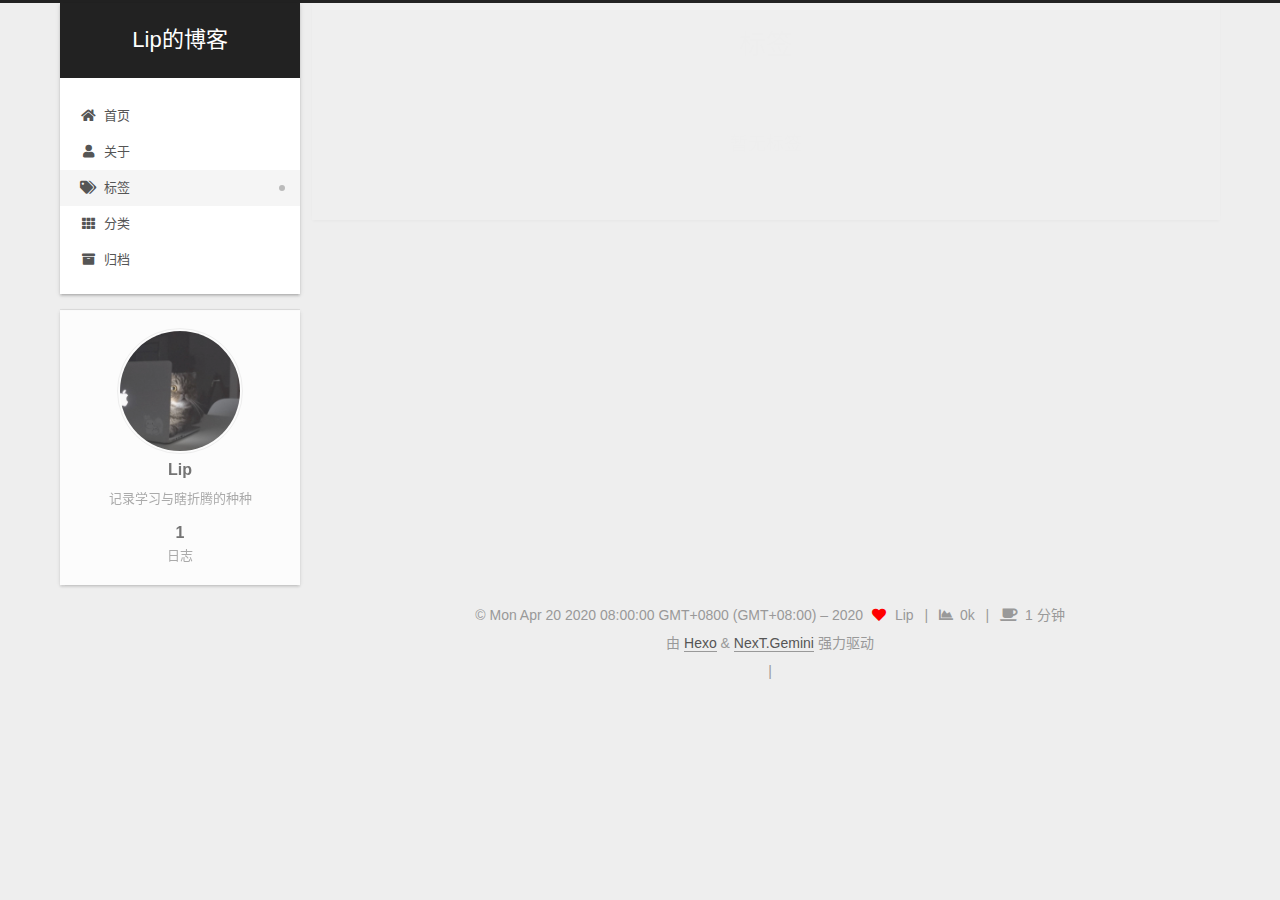
<file: tags/index.html>
<!DOCTYPE html>
<html lang="zh-CN">
<head>
  <meta charset="UTF-8">
<meta name="viewport" content="width=device-width, initial-scale=1, maximum-scale=2">
<meta name="theme-color" content="#222">
<meta name="generator" content="Hexo 4.2.0">
  <link rel="apple-touch-icon" sizes="180x180" href="/images/apple-touch-icon-next.png">
  <link rel="icon" type="image/png" sizes="32x32" href="/images/Lip_p_32.ico">
  <link rel="icon" type="image/png" sizes="16x16" href="/images/Lip_p_16.ico">
  <link rel="mask-icon" href="/images/logo.svg" color="#222">

<link rel="stylesheet" href="/css/main.css">


<link rel="stylesheet" href="/lib/font-awesome/css/all.min.css">
  <link rel="stylesheet" href="/lib/pace/pace-theme-minimal.min.css">
  <script src="/lib/pace/pace.min.js"></script>

<script id="hexo-configurations">
    var NexT = window.NexT || {};
    var CONFIG = {"hostname":"yoursite.com","root":"/","scheme":"Gemini","version":"7.8.0","exturl":false,"sidebar":{"position":"left","display":"post","padding":18,"offset":12,"onmobile":false},"copycode":{"enable":false,"show_result":false,"style":null},"back2top":{"enable":true,"sidebar":false,"scrollpercent":false},"bookmark":{"enable":false,"color":"#222","save":"auto"},"fancybox":false,"mediumzoom":false,"lazyload":false,"pangu":false,"comments":{"style":"tabs","active":null,"storage":true,"lazyload":false,"nav":null},"algolia":{"hits":{"per_page":10},"labels":{"input_placeholder":"Search for Posts","hits_empty":"We didn't find any results for the search: ${query}","hits_stats":"${hits} results found in ${time} ms"}},"localsearch":{"enable":false,"trigger":"auto","top_n_per_article":1,"unescape":false,"preload":false},"motion":{"enable":true,"async":false,"transition":{"post_block":"fadeIn","post_header":"slideDownIn","post_body":"slideDownIn","coll_header":"slideLeftIn","sidebar":"slideUpIn"}}};
  </script>

  <meta name="description" content="记录学习与瞎折腾的种种">
<meta property="og:type" content="website">
<meta property="og:title" content="标签">
<meta property="og:url" content="http://yoursite.com/tags/index.html">
<meta property="og:site_name" content="Lip的博客">
<meta property="og:description" content="记录学习与瞎折腾的种种">
<meta property="og:locale" content="zh_CN">
<meta property="article:published_time" content="2020-04-22T01:51:46.000Z">
<meta property="article:modified_time" content="2020-04-22T01:55:02.710Z">
<meta property="article:author" content="Lip">
<meta property="article:tag" content="Zotero">
<meta property="article:tag" content="OpenSees">
<meta name="twitter:card" content="summary">

<link rel="canonical" href="http://yoursite.com/tags/">


<script id="page-configurations">
  // https://hexo.io/docs/variables.html
  CONFIG.page = {
    sidebar: "",
    isHome : false,
    isPost : false,
    lang   : 'zh-CN'
  };
</script>

  <title>标签 | Lip的博客
</title>
  






  <noscript>
  <style>
  .use-motion .brand,
  .use-motion .menu-item,
  .sidebar-inner,
  .use-motion .post-block,
  .use-motion .pagination,
  .use-motion .comments,
  .use-motion .post-header,
  .use-motion .post-body,
  .use-motion .collection-header { opacity: initial; }

  .use-motion .site-title,
  .use-motion .site-subtitle {
    opacity: initial;
    top: initial;
  }

  .use-motion .logo-line-before i { left: initial; }
  .use-motion .logo-line-after i { right: initial; }
  </style>
</noscript>

</head>

<body itemscope itemtype="http://schema.org/WebPage">
  <div class="container use-motion">
    <div class="headband"></div>

    <header class="header" itemscope itemtype="http://schema.org/WPHeader">
      <div class="header-inner"><div class="site-brand-container">
  <div class="site-nav-toggle">
    <div class="toggle" aria-label="切换导航栏">
      <span class="toggle-line toggle-line-first"></span>
      <span class="toggle-line toggle-line-middle"></span>
      <span class="toggle-line toggle-line-last"></span>
    </div>
  </div>

  <div class="site-meta">

    <a href="/" class="brand" rel="start">
      <span class="logo-line-before"><i></i></span>
      <h1 class="site-title">Lip的博客</h1>
      <span class="logo-line-after"><i></i></span>
    </a>
  </div>

  <div class="site-nav-right">
    <div class="toggle popup-trigger">
    </div>
  </div>
</div>




<nav class="site-nav">
  <ul id="menu" class="main-menu menu">
        <li class="menu-item menu-item-home">

    <a href="/" rel="section"><i class="fa fa-home fa-fw"></i>首页</a>

  </li>
        <li class="menu-item menu-item-about">

    <a href="/about/" rel="section"><i class="fa fa-user fa-fw"></i>关于</a>

  </li>
        <li class="menu-item menu-item-tags">

    <a href="/tags/" rel="section"><i class="fa fa-tags fa-fw"></i>标签</a>

  </li>
        <li class="menu-item menu-item-categories">

    <a href="/categories/" rel="section"><i class="fa fa-th fa-fw"></i>分类</a>

  </li>
        <li class="menu-item menu-item-archives">

    <a href="/archives/" rel="section"><i class="fa fa-archive fa-fw"></i>归档</a>

  </li>
  </ul>
</nav>




</div>
    </header>

    
  <div class="back-to-top">
    <i class="fa fa-arrow-up"></i>
    <span>0%</span>
  </div>


    <main class="main">
      <div class="main-inner">
        <div class="content-wrap">
          
  
  

          <div class="content page posts-expand">
            

    
    
    
    <div class="post-block" lang="zh-CN">
      <header class="post-header">

<h1 class="post-title" itemprop="name headline">标签
</h1>

<div class="post-meta">
  

</div>

</header>

      
      
      
      <div class="post-body">
          <div class="tag-cloud">
            <div class="tag-cloud-title">
              暂无标签
            </div>
            <div class="tag-cloud-tags">
              
            </div>
          </div>
        
      </div>
      
      
      
    </div>
    

    
    
    


          </div>
          

<script>
  window.addEventListener('tabs:register', () => {
    let { activeClass } = CONFIG.comments;
    if (CONFIG.comments.storage) {
      activeClass = localStorage.getItem('comments_active') || activeClass;
    }
    if (activeClass) {
      let activeTab = document.querySelector(`a[href="#comment-${activeClass}"]`);
      if (activeTab) {
        activeTab.click();
      }
    }
  });
  if (CONFIG.comments.storage) {
    window.addEventListener('tabs:click', event => {
      if (!event.target.matches('.tabs-comment .tab-content .tab-pane')) return;
      let commentClass = event.target.classList[1];
      localStorage.setItem('comments_active', commentClass);
    });
  }
</script>

        </div>
          
  
  <div class="toggle sidebar-toggle">
    <span class="toggle-line toggle-line-first"></span>
    <span class="toggle-line toggle-line-middle"></span>
    <span class="toggle-line toggle-line-last"></span>
  </div>

  <aside class="sidebar">
    <div class="sidebar-inner">

      <ul class="sidebar-nav motion-element">
        <li class="sidebar-nav-toc">
          文章目录
        </li>
        <li class="sidebar-nav-overview">
          站点概览
        </li>
      </ul>

      <!--noindex-->
      <div class="post-toc-wrap sidebar-panel">
      </div>
      <!--/noindex-->

      <div class="site-overview-wrap sidebar-panel">
        <div class="site-author motion-element" itemprop="author" itemscope itemtype="http://schema.org/Person">
    <img class="site-author-image" itemprop="image" alt="Lip"
      src="/images/avatar.jpg">
  <p class="site-author-name" itemprop="name">Lip</p>
  <div class="site-description" itemprop="description">记录学习与瞎折腾的种种</div>
</div>
<div class="site-state-wrap motion-element">
  <nav class="site-state">
      <div class="site-state-item site-state-posts">
          <a href="/archives/">
        
          <span class="site-state-item-count">1</span>
          <span class="site-state-item-name">日志</span>
        </a>
      </div>
  </nav>
</div>



      </div>

    </div>
  </aside>
  <div id="sidebar-dimmer"></div>


      </div>
    </main>

    <footer class="footer">
      <div class="footer-inner">
        

        

<div class="copyright">
  
  &copy; Mon Apr 20 2020 08:00:00 GMT+0800 (GMT+08:00) – 
  <span itemprop="copyrightYear">2020</span>
  <span class="with-love">
    <i class="fa fa-heart"></i>
  </span>
  <span class="author" itemprop="copyrightHolder">Lip</span>
    <span class="post-meta-divider">|</span>
    <span class="post-meta-item-icon">
      <i class="fa fa-chart-area"></i>
    </span>
    <span title="站点总字数">0k</span>
    <span class="post-meta-divider">|</span>
    <span class="post-meta-item-icon">
      <i class="fa fa-coffee"></i>
    </span>
    <span title="站点阅读时长">1 分钟</span>
</div>
  <div class="powered-by">由 <a href="https://hexo.io/" class="theme-link" rel="noopener" target="_blank">Hexo</a> & <a href="https://theme-next.org/" class="theme-link" rel="noopener" target="_blank">NexT.Gemini</a> 强力驱动
  </div>
        
<div class="busuanzi-count">
  <script async src="https://busuanzi.ibruce.info/busuanzi/2.3/busuanzi.pure.mini.js"></script>
    <span class="post-meta-item" id="busuanzi_container_site_uv" style="display: none;">
      <span class="post-meta-item-icon">
        <i class="fa fa-user"></i>
      </span>
      <span class="site-uv" title="总访客量">
        <span id="busuanzi_value_site_uv"></span>
      </span>
    </span>
    <span class="post-meta-divider">|</span>
    <span class="post-meta-item" id="busuanzi_container_site_pv" style="display: none;">
      <span class="post-meta-item-icon">
        <i class="fa fa-eye"></i>
      </span>
      <span class="site-pv" title="总访问量">
        <span id="busuanzi_value_site_pv"></span>
      </span>
    </span>
</div>








      </div>
    </footer>
  </div>

  
  <script src="/lib/anime.min.js"></script>
  <script src="/lib/velocity/velocity.min.js"></script>
  <script src="/lib/velocity/velocity.ui.min.js"></script>

<script src="/js/utils.js"></script>

<script src="/js/motion.js"></script>


<script src="/js/schemes/pisces.js"></script>


<script src="/js/next-boot.js"></script>




  















  

  


</body>
</html>
</file>
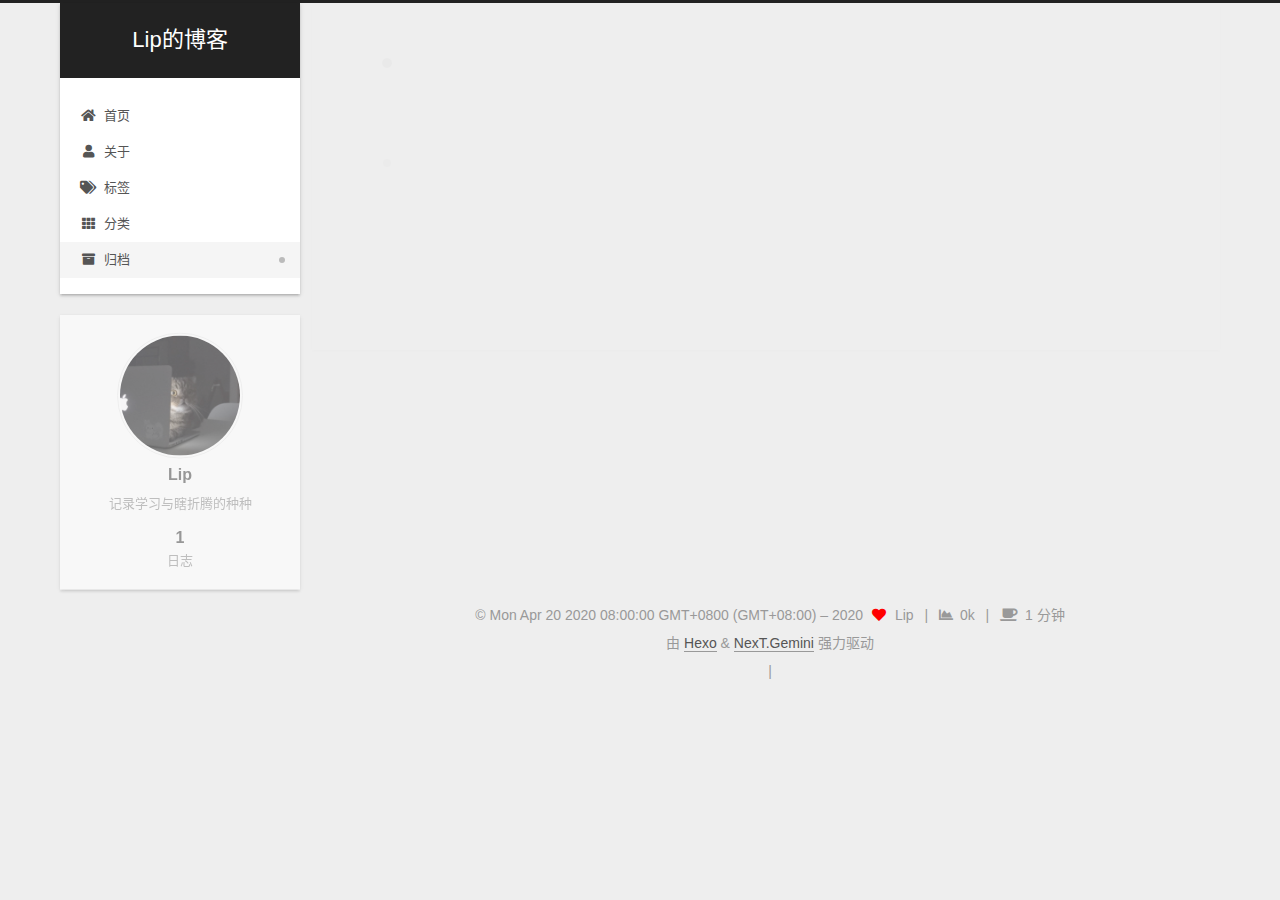
<file: archives/2020/index.html>
<!DOCTYPE html>
<html lang="zh-CN">
<head>
  <meta charset="UTF-8">
<meta name="viewport" content="width=device-width, initial-scale=1, maximum-scale=2">
<meta name="theme-color" content="#222">
<meta name="generator" content="Hexo 4.2.0">
  <link rel="apple-touch-icon" sizes="180x180" href="/images/apple-touch-icon-next.png">
  <link rel="icon" type="image/png" sizes="32x32" href="/images/Lip_p_32.ico">
  <link rel="icon" type="image/png" sizes="16x16" href="/images/Lip_p_16.ico">
  <link rel="mask-icon" href="/images/logo.svg" color="#222">

<link rel="stylesheet" href="/css/main.css">


<link rel="stylesheet" href="/lib/font-awesome/css/all.min.css">
  <link rel="stylesheet" href="/lib/pace/pace-theme-minimal.min.css">
  <script src="/lib/pace/pace.min.js"></script>

<script id="hexo-configurations">
    var NexT = window.NexT || {};
    var CONFIG = {"hostname":"yoursite.com","root":"/","scheme":"Gemini","version":"7.8.0","exturl":false,"sidebar":{"position":"left","display":"post","padding":18,"offset":12,"onmobile":false},"copycode":{"enable":false,"show_result":false,"style":null},"back2top":{"enable":true,"sidebar":false,"scrollpercent":false},"bookmark":{"enable":false,"color":"#222","save":"auto"},"fancybox":false,"mediumzoom":false,"lazyload":false,"pangu":false,"comments":{"style":"tabs","active":null,"storage":true,"lazyload":false,"nav":null},"algolia":{"hits":{"per_page":10},"labels":{"input_placeholder":"Search for Posts","hits_empty":"We didn't find any results for the search: ${query}","hits_stats":"${hits} results found in ${time} ms"}},"localsearch":{"enable":false,"trigger":"auto","top_n_per_article":1,"unescape":false,"preload":false},"motion":{"enable":true,"async":false,"transition":{"post_block":"fadeIn","post_header":"slideDownIn","post_body":"slideDownIn","coll_header":"slideLeftIn","sidebar":"slideUpIn"}}};
  </script>

  <meta name="description" content="记录学习与瞎折腾的种种">
<meta property="og:type" content="website">
<meta property="og:title" content="Lip的博客">
<meta property="og:url" content="http://yoursite.com/archives/2020/index.html">
<meta property="og:site_name" content="Lip的博客">
<meta property="og:description" content="记录学习与瞎折腾的种种">
<meta property="og:locale" content="zh_CN">
<meta property="article:author" content="Lip">
<meta property="article:tag" content="Zotero">
<meta property="article:tag" content="OpenSees">
<meta name="twitter:card" content="summary">

<link rel="canonical" href="http://yoursite.com/archives/2020/">


<script id="page-configurations">
  // https://hexo.io/docs/variables.html
  CONFIG.page = {
    sidebar: "",
    isHome : false,
    isPost : false,
    lang   : 'zh-CN'
  };
</script>

  <title>归档 | Lip的博客</title>
  






  <noscript>
  <style>
  .use-motion .brand,
  .use-motion .menu-item,
  .sidebar-inner,
  .use-motion .post-block,
  .use-motion .pagination,
  .use-motion .comments,
  .use-motion .post-header,
  .use-motion .post-body,
  .use-motion .collection-header { opacity: initial; }

  .use-motion .site-title,
  .use-motion .site-subtitle {
    opacity: initial;
    top: initial;
  }

  .use-motion .logo-line-before i { left: initial; }
  .use-motion .logo-line-after i { right: initial; }
  </style>
</noscript>

</head>

<body itemscope itemtype="http://schema.org/WebPage">
  <div class="container use-motion">
    <div class="headband"></div>

    <header class="header" itemscope itemtype="http://schema.org/WPHeader">
      <div class="header-inner"><div class="site-brand-container">
  <div class="site-nav-toggle">
    <div class="toggle" aria-label="切换导航栏">
      <span class="toggle-line toggle-line-first"></span>
      <span class="toggle-line toggle-line-middle"></span>
      <span class="toggle-line toggle-line-last"></span>
    </div>
  </div>

  <div class="site-meta">

    <a href="/" class="brand" rel="start">
      <span class="logo-line-before"><i></i></span>
      <h1 class="site-title">Lip的博客</h1>
      <span class="logo-line-after"><i></i></span>
    </a>
  </div>

  <div class="site-nav-right">
    <div class="toggle popup-trigger">
    </div>
  </div>
</div>




<nav class="site-nav">
  <ul id="menu" class="main-menu menu">
        <li class="menu-item menu-item-home">

    <a href="/" rel="section"><i class="fa fa-home fa-fw"></i>首页</a>

  </li>
        <li class="menu-item menu-item-about">

    <a href="/about/" rel="section"><i class="fa fa-user fa-fw"></i>关于</a>

  </li>
        <li class="menu-item menu-item-tags">

    <a href="/tags/" rel="section"><i class="fa fa-tags fa-fw"></i>标签</a>

  </li>
        <li class="menu-item menu-item-categories">

    <a href="/categories/" rel="section"><i class="fa fa-th fa-fw"></i>分类</a>

  </li>
        <li class="menu-item menu-item-archives">

    <a href="/archives/" rel="section"><i class="fa fa-archive fa-fw"></i>归档</a>

  </li>
  </ul>
</nav>




</div>
    </header>

    
  <div class="back-to-top">
    <i class="fa fa-arrow-up"></i>
    <span>0%</span>
  </div>


    <main class="main">
      <div class="main-inner">
        <div class="content-wrap">
          

          <div class="content archive">
            

  
  
  
  <div class="post-block">
    <div class="posts-collapse">
      <div class="collection-title">
        <span class="collection-header">嗯..! 目前共计 1 篇日志。 继续努力。</span>
      </div>

      
    <div class="collection-year">
      <span class="collection-header">2020</span>
    </div>

  <article itemscope itemtype="http://schema.org/Article">
    <header class="post-header">

      <div class="post-meta">
        <time itemprop="dateCreated"
              datetime="2020-04-20T22:46:06+08:00"
              content="2020-04-20">
          04-20
        </time>
      </div>

      <div class="post-title">
          <a class="post-title-link" href="/2020/04/20/hello-world/" itemprop="url">
            <span itemprop="name">难受</span>
          </a>
      </div>

    </header>
  </article>


    </div>
  </div>
  
  
  

  



          </div>
          

<script>
  window.addEventListener('tabs:register', () => {
    let { activeClass } = CONFIG.comments;
    if (CONFIG.comments.storage) {
      activeClass = localStorage.getItem('comments_active') || activeClass;
    }
    if (activeClass) {
      let activeTab = document.querySelector(`a[href="#comment-${activeClass}"]`);
      if (activeTab) {
        activeTab.click();
      }
    }
  });
  if (CONFIG.comments.storage) {
    window.addEventListener('tabs:click', event => {
      if (!event.target.matches('.tabs-comment .tab-content .tab-pane')) return;
      let commentClass = event.target.classList[1];
      localStorage.setItem('comments_active', commentClass);
    });
  }
</script>

        </div>
          
  
  <div class="toggle sidebar-toggle">
    <span class="toggle-line toggle-line-first"></span>
    <span class="toggle-line toggle-line-middle"></span>
    <span class="toggle-line toggle-line-last"></span>
  </div>

  <aside class="sidebar">
    <div class="sidebar-inner">

      <ul class="sidebar-nav motion-element">
        <li class="sidebar-nav-toc">
          文章目录
        </li>
        <li class="sidebar-nav-overview">
          站点概览
        </li>
      </ul>

      <!--noindex-->
      <div class="post-toc-wrap sidebar-panel">
      </div>
      <!--/noindex-->

      <div class="site-overview-wrap sidebar-panel">
        <div class="site-author motion-element" itemprop="author" itemscope itemtype="http://schema.org/Person">
    <img class="site-author-image" itemprop="image" alt="Lip"
      src="/images/avatar.jpg">
  <p class="site-author-name" itemprop="name">Lip</p>
  <div class="site-description" itemprop="description">记录学习与瞎折腾的种种</div>
</div>
<div class="site-state-wrap motion-element">
  <nav class="site-state">
      <div class="site-state-item site-state-posts">
          <a href="/archives/">
        
          <span class="site-state-item-count">1</span>
          <span class="site-state-item-name">日志</span>
        </a>
      </div>
  </nav>
</div>



      </div>

    </div>
  </aside>
  <div id="sidebar-dimmer"></div>


      </div>
    </main>

    <footer class="footer">
      <div class="footer-inner">
        

        

<div class="copyright">
  
  &copy; Mon Apr 20 2020 08:00:00 GMT+0800 (GMT+08:00) – 
  <span itemprop="copyrightYear">2020</span>
  <span class="with-love">
    <i class="fa fa-heart"></i>
  </span>
  <span class="author" itemprop="copyrightHolder">Lip</span>
    <span class="post-meta-divider">|</span>
    <span class="post-meta-item-icon">
      <i class="fa fa-chart-area"></i>
    </span>
    <span title="站点总字数">0k</span>
    <span class="post-meta-divider">|</span>
    <span class="post-meta-item-icon">
      <i class="fa fa-coffee"></i>
    </span>
    <span title="站点阅读时长">1 分钟</span>
</div>
  <div class="powered-by">由 <a href="https://hexo.io/" class="theme-link" rel="noopener" target="_blank">Hexo</a> & <a href="https://theme-next.org/" class="theme-link" rel="noopener" target="_blank">NexT.Gemini</a> 强力驱动
  </div>
        
<div class="busuanzi-count">
  <script async src="https://busuanzi.ibruce.info/busuanzi/2.3/busuanzi.pure.mini.js"></script>
    <span class="post-meta-item" id="busuanzi_container_site_uv" style="display: none;">
      <span class="post-meta-item-icon">
        <i class="fa fa-user"></i>
      </span>
      <span class="site-uv" title="总访客量">
        <span id="busuanzi_value_site_uv"></span>
      </span>
    </span>
    <span class="post-meta-divider">|</span>
    <span class="post-meta-item" id="busuanzi_container_site_pv" style="display: none;">
      <span class="post-meta-item-icon">
        <i class="fa fa-eye"></i>
      </span>
      <span class="site-pv" title="总访问量">
        <span id="busuanzi_value_site_pv"></span>
      </span>
    </span>
</div>








      </div>
    </footer>
  </div>

  
  <script src="/lib/anime.min.js"></script>
  <script src="/lib/velocity/velocity.min.js"></script>
  <script src="/lib/velocity/velocity.ui.min.js"></script>

<script src="/js/utils.js"></script>

<script src="/js/motion.js"></script>


<script src="/js/schemes/pisces.js"></script>


<script src="/js/next-boot.js"></script>




  















  

  


</body>
</html>
</file>
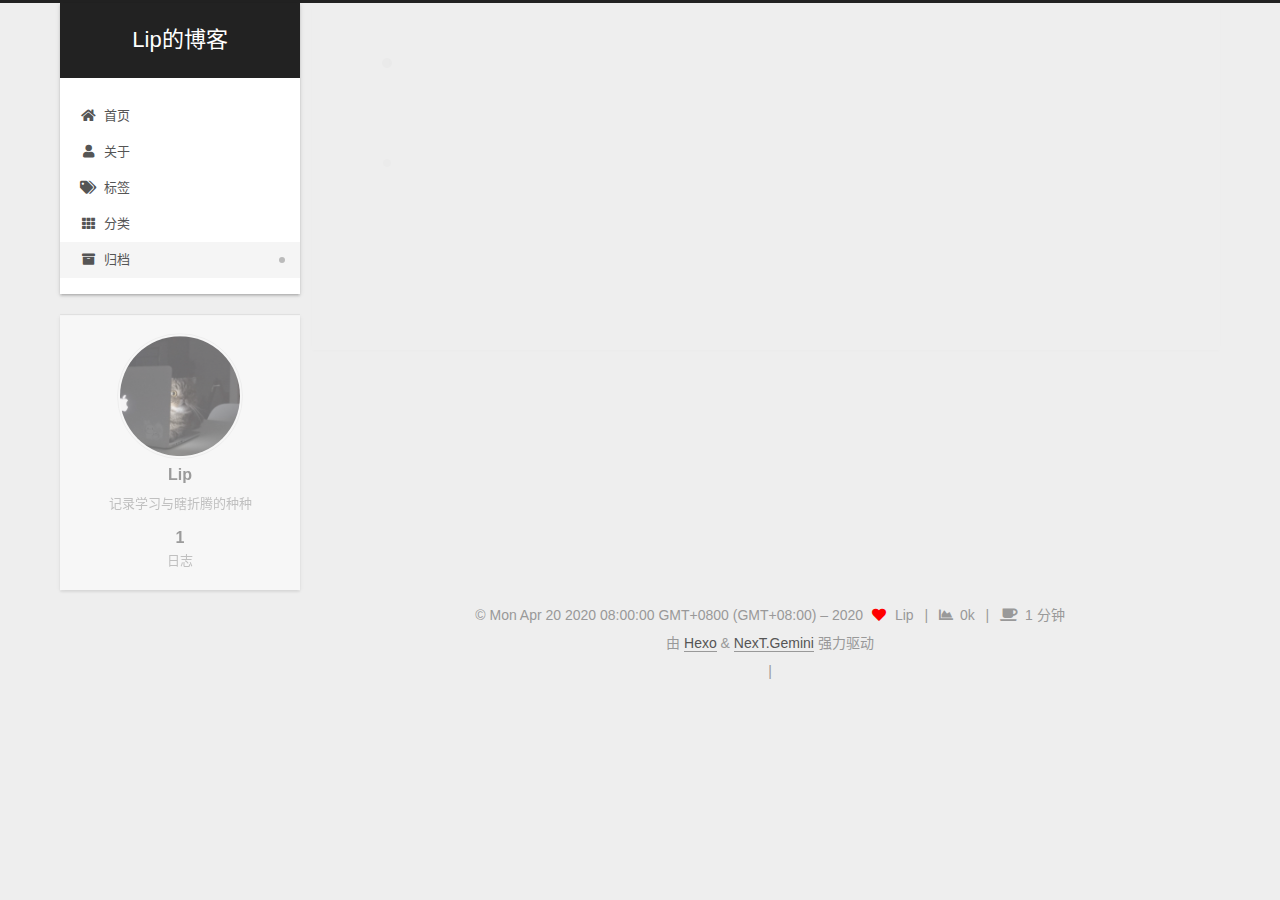
<file: archives/2020/04/index.html>
<!DOCTYPE html>
<html lang="zh-CN">
<head>
  <meta charset="UTF-8">
<meta name="viewport" content="width=device-width, initial-scale=1, maximum-scale=2">
<meta name="theme-color" content="#222">
<meta name="generator" content="Hexo 4.2.0">
  <link rel="apple-touch-icon" sizes="180x180" href="/images/apple-touch-icon-next.png">
  <link rel="icon" type="image/png" sizes="32x32" href="/images/Lip_p_32.ico">
  <link rel="icon" type="image/png" sizes="16x16" href="/images/Lip_p_16.ico">
  <link rel="mask-icon" href="/images/logo.svg" color="#222">

<link rel="stylesheet" href="/css/main.css">


<link rel="stylesheet" href="/lib/font-awesome/css/all.min.css">
  <link rel="stylesheet" href="/lib/pace/pace-theme-minimal.min.css">
  <script src="/lib/pace/pace.min.js"></script>

<script id="hexo-configurations">
    var NexT = window.NexT || {};
    var CONFIG = {"hostname":"yoursite.com","root":"/","scheme":"Gemini","version":"7.8.0","exturl":false,"sidebar":{"position":"left","display":"post","padding":18,"offset":12,"onmobile":false},"copycode":{"enable":false,"show_result":false,"style":null},"back2top":{"enable":true,"sidebar":false,"scrollpercent":false},"bookmark":{"enable":false,"color":"#222","save":"auto"},"fancybox":false,"mediumzoom":false,"lazyload":false,"pangu":false,"comments":{"style":"tabs","active":null,"storage":true,"lazyload":false,"nav":null},"algolia":{"hits":{"per_page":10},"labels":{"input_placeholder":"Search for Posts","hits_empty":"We didn't find any results for the search: ${query}","hits_stats":"${hits} results found in ${time} ms"}},"localsearch":{"enable":false,"trigger":"auto","top_n_per_article":1,"unescape":false,"preload":false},"motion":{"enable":true,"async":false,"transition":{"post_block":"fadeIn","post_header":"slideDownIn","post_body":"slideDownIn","coll_header":"slideLeftIn","sidebar":"slideUpIn"}}};
  </script>

  <meta name="description" content="记录学习与瞎折腾的种种">
<meta property="og:type" content="website">
<meta property="og:title" content="Lip的博客">
<meta property="og:url" content="http://yoursite.com/archives/2020/04/index.html">
<meta property="og:site_name" content="Lip的博客">
<meta property="og:description" content="记录学习与瞎折腾的种种">
<meta property="og:locale" content="zh_CN">
<meta property="article:author" content="Lip">
<meta property="article:tag" content="Zotero">
<meta property="article:tag" content="OpenSees">
<meta name="twitter:card" content="summary">

<link rel="canonical" href="http://yoursite.com/archives/2020/04/">


<script id="page-configurations">
  // https://hexo.io/docs/variables.html
  CONFIG.page = {
    sidebar: "",
    isHome : false,
    isPost : false,
    lang   : 'zh-CN'
  };
</script>

  <title>归档 | Lip的博客</title>
  






  <noscript>
  <style>
  .use-motion .brand,
  .use-motion .menu-item,
  .sidebar-inner,
  .use-motion .post-block,
  .use-motion .pagination,
  .use-motion .comments,
  .use-motion .post-header,
  .use-motion .post-body,
  .use-motion .collection-header { opacity: initial; }

  .use-motion .site-title,
  .use-motion .site-subtitle {
    opacity: initial;
    top: initial;
  }

  .use-motion .logo-line-before i { left: initial; }
  .use-motion .logo-line-after i { right: initial; }
  </style>
</noscript>

</head>

<body itemscope itemtype="http://schema.org/WebPage">
  <div class="container use-motion">
    <div class="headband"></div>

    <header class="header" itemscope itemtype="http://schema.org/WPHeader">
      <div class="header-inner"><div class="site-brand-container">
  <div class="site-nav-toggle">
    <div class="toggle" aria-label="切换导航栏">
      <span class="toggle-line toggle-line-first"></span>
      <span class="toggle-line toggle-line-middle"></span>
      <span class="toggle-line toggle-line-last"></span>
    </div>
  </div>

  <div class="site-meta">

    <a href="/" class="brand" rel="start">
      <span class="logo-line-before"><i></i></span>
      <h1 class="site-title">Lip的博客</h1>
      <span class="logo-line-after"><i></i></span>
    </a>
  </div>

  <div class="site-nav-right">
    <div class="toggle popup-trigger">
    </div>
  </div>
</div>




<nav class="site-nav">
  <ul id="menu" class="main-menu menu">
        <li class="menu-item menu-item-home">

    <a href="/" rel="section"><i class="fa fa-home fa-fw"></i>首页</a>

  </li>
        <li class="menu-item menu-item-about">

    <a href="/about/" rel="section"><i class="fa fa-user fa-fw"></i>关于</a>

  </li>
        <li class="menu-item menu-item-tags">

    <a href="/tags/" rel="section"><i class="fa fa-tags fa-fw"></i>标签</a>

  </li>
        <li class="menu-item menu-item-categories">

    <a href="/categories/" rel="section"><i class="fa fa-th fa-fw"></i>分类</a>

  </li>
        <li class="menu-item menu-item-archives">

    <a href="/archives/" rel="section"><i class="fa fa-archive fa-fw"></i>归档</a>

  </li>
  </ul>
</nav>




</div>
    </header>

    
  <div class="back-to-top">
    <i class="fa fa-arrow-up"></i>
    <span>0%</span>
  </div>


    <main class="main">
      <div class="main-inner">
        <div class="content-wrap">
          

          <div class="content archive">
            

  
  
  
  <div class="post-block">
    <div class="posts-collapse">
      <div class="collection-title">
        <span class="collection-header">嗯..! 目前共计 1 篇日志。 继续努力。</span>
      </div>

      
    <div class="collection-year">
      <span class="collection-header">2020</span>
    </div>

  <article itemscope itemtype="http://schema.org/Article">
    <header class="post-header">

      <div class="post-meta">
        <time itemprop="dateCreated"
              datetime="2020-04-20T22:46:06+08:00"
              content="2020-04-20">
          04-20
        </time>
      </div>

      <div class="post-title">
          <a class="post-title-link" href="/2020/04/20/hello-world/" itemprop="url">
            <span itemprop="name">难受</span>
          </a>
      </div>

    </header>
  </article>


    </div>
  </div>
  
  
  

  



          </div>
          

<script>
  window.addEventListener('tabs:register', () => {
    let { activeClass } = CONFIG.comments;
    if (CONFIG.comments.storage) {
      activeClass = localStorage.getItem('comments_active') || activeClass;
    }
    if (activeClass) {
      let activeTab = document.querySelector(`a[href="#comment-${activeClass}"]`);
      if (activeTab) {
        activeTab.click();
      }
    }
  });
  if (CONFIG.comments.storage) {
    window.addEventListener('tabs:click', event => {
      if (!event.target.matches('.tabs-comment .tab-content .tab-pane')) return;
      let commentClass = event.target.classList[1];
      localStorage.setItem('comments_active', commentClass);
    });
  }
</script>

        </div>
          
  
  <div class="toggle sidebar-toggle">
    <span class="toggle-line toggle-line-first"></span>
    <span class="toggle-line toggle-line-middle"></span>
    <span class="toggle-line toggle-line-last"></span>
  </div>

  <aside class="sidebar">
    <div class="sidebar-inner">

      <ul class="sidebar-nav motion-element">
        <li class="sidebar-nav-toc">
          文章目录
        </li>
        <li class="sidebar-nav-overview">
          站点概览
        </li>
      </ul>

      <!--noindex-->
      <div class="post-toc-wrap sidebar-panel">
      </div>
      <!--/noindex-->

      <div class="site-overview-wrap sidebar-panel">
        <div class="site-author motion-element" itemprop="author" itemscope itemtype="http://schema.org/Person">
    <img class="site-author-image" itemprop="image" alt="Lip"
      src="/images/avatar.jpg">
  <p class="site-author-name" itemprop="name">Lip</p>
  <div class="site-description" itemprop="description">记录学习与瞎折腾的种种</div>
</div>
<div class="site-state-wrap motion-element">
  <nav class="site-state">
      <div class="site-state-item site-state-posts">
          <a href="/archives/">
        
          <span class="site-state-item-count">1</span>
          <span class="site-state-item-name">日志</span>
        </a>
      </div>
  </nav>
</div>



      </div>

    </div>
  </aside>
  <div id="sidebar-dimmer"></div>


      </div>
    </main>

    <footer class="footer">
      <div class="footer-inner">
        

        

<div class="copyright">
  
  &copy; Mon Apr 20 2020 08:00:00 GMT+0800 (GMT+08:00) – 
  <span itemprop="copyrightYear">2020</span>
  <span class="with-love">
    <i class="fa fa-heart"></i>
  </span>
  <span class="author" itemprop="copyrightHolder">Lip</span>
    <span class="post-meta-divider">|</span>
    <span class="post-meta-item-icon">
      <i class="fa fa-chart-area"></i>
    </span>
    <span title="站点总字数">0k</span>
    <span class="post-meta-divider">|</span>
    <span class="post-meta-item-icon">
      <i class="fa fa-coffee"></i>
    </span>
    <span title="站点阅读时长">1 分钟</span>
</div>
  <div class="powered-by">由 <a href="https://hexo.io/" class="theme-link" rel="noopener" target="_blank">Hexo</a> & <a href="https://theme-next.org/" class="theme-link" rel="noopener" target="_blank">NexT.Gemini</a> 强力驱动
  </div>
        
<div class="busuanzi-count">
  <script async src="https://busuanzi.ibruce.info/busuanzi/2.3/busuanzi.pure.mini.js"></script>
    <span class="post-meta-item" id="busuanzi_container_site_uv" style="display: none;">
      <span class="post-meta-item-icon">
        <i class="fa fa-user"></i>
      </span>
      <span class="site-uv" title="总访客量">
        <span id="busuanzi_value_site_uv"></span>
      </span>
    </span>
    <span class="post-meta-divider">|</span>
    <span class="post-meta-item" id="busuanzi_container_site_pv" style="display: none;">
      <span class="post-meta-item-icon">
        <i class="fa fa-eye"></i>
      </span>
      <span class="site-pv" title="总访问量">
        <span id="busuanzi_value_site_pv"></span>
      </span>
    </span>
</div>








      </div>
    </footer>
  </div>

  
  <script src="/lib/anime.min.js"></script>
  <script src="/lib/velocity/velocity.min.js"></script>
  <script src="/lib/velocity/velocity.ui.min.js"></script>

<script src="/js/utils.js"></script>

<script src="/js/motion.js"></script>


<script src="/js/schemes/pisces.js"></script>


<script src="/js/next-boot.js"></script>




  















  

  


</body>
</html>
</file>
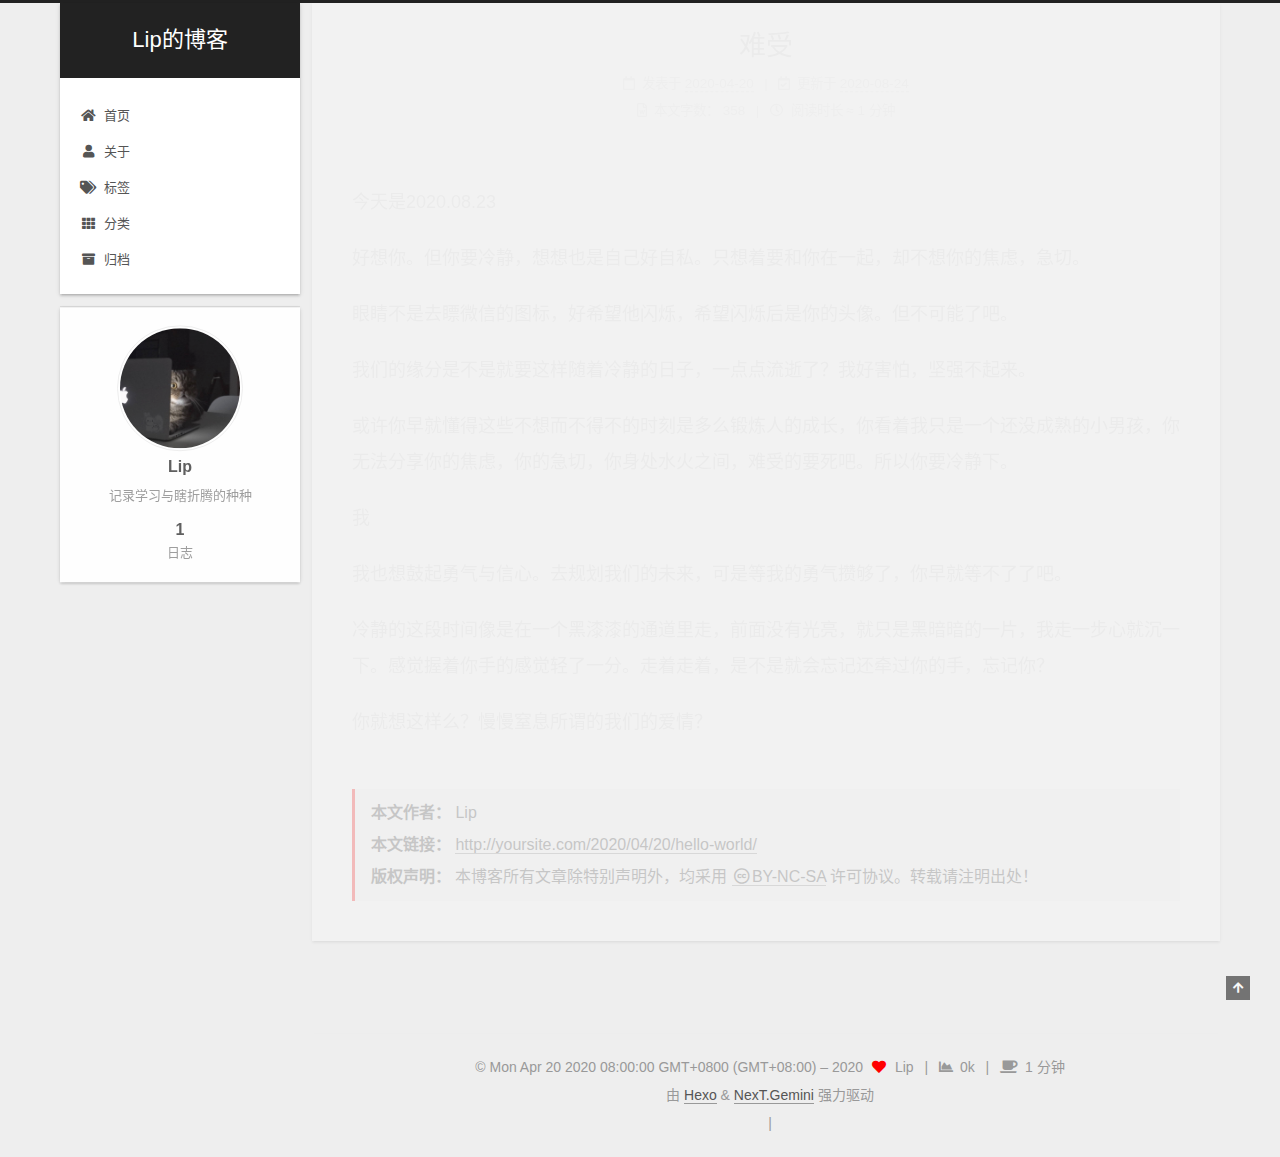
<file: 2020/04/20/hello-world/index.html>
<!DOCTYPE html>
<html lang="zh-CN">
<head>
  <meta charset="UTF-8">
<meta name="viewport" content="width=device-width, initial-scale=1, maximum-scale=2">
<meta name="theme-color" content="#222">
<meta name="generator" content="Hexo 4.2.0">
  <link rel="apple-touch-icon" sizes="180x180" href="/images/apple-touch-icon-next.png">
  <link rel="icon" type="image/png" sizes="32x32" href="/images/Lip_p_32.ico">
  <link rel="icon" type="image/png" sizes="16x16" href="/images/Lip_p_16.ico">
  <link rel="mask-icon" href="/images/logo.svg" color="#222">

<link rel="stylesheet" href="/css/main.css">


<link rel="stylesheet" href="/lib/font-awesome/css/all.min.css">
  <link rel="stylesheet" href="/lib/pace/pace-theme-minimal.min.css">
  <script src="/lib/pace/pace.min.js"></script>

<script id="hexo-configurations">
    var NexT = window.NexT || {};
    var CONFIG = {"hostname":"yoursite.com","root":"/","scheme":"Gemini","version":"7.8.0","exturl":false,"sidebar":{"position":"left","display":"post","padding":18,"offset":12,"onmobile":false},"copycode":{"enable":false,"show_result":false,"style":null},"back2top":{"enable":true,"sidebar":false,"scrollpercent":false},"bookmark":{"enable":false,"color":"#222","save":"auto"},"fancybox":false,"mediumzoom":false,"lazyload":false,"pangu":false,"comments":{"style":"tabs","active":null,"storage":true,"lazyload":false,"nav":null},"algolia":{"hits":{"per_page":10},"labels":{"input_placeholder":"Search for Posts","hits_empty":"We didn't find any results for the search: ${query}","hits_stats":"${hits} results found in ${time} ms"}},"localsearch":{"enable":false,"trigger":"auto","top_n_per_article":1,"unescape":false,"preload":false},"motion":{"enable":true,"async":false,"transition":{"post_block":"fadeIn","post_header":"slideDownIn","post_body":"slideDownIn","coll_header":"slideLeftIn","sidebar":"slideUpIn"}}};
  </script>

  <meta name="description" content="今天是2020.08.23 好想你。但你要冷静，想想也是自己好自私。只想着要和你在一起，却不想你的焦虑，急切。 眼睛不是去瞟微信的图标，好希望他闪烁，希望闪烁后是你的头像。但不可能了吧。 我们的缘分是不是就要这样随着冷静的日子，一点点流逝了？我好害怕，坚强不起来。 或许你早就懂得这些不想而不得不的时刻是多么锻炼人的成长，你看着我只是一个还没成熟的小男孩，你无法分享你的焦虑，你的急切，你身处水火之间">
<meta property="og:type" content="article">
<meta property="og:title" content="难受">
<meta property="og:url" content="http://yoursite.com/2020/04/20/hello-world/index.html">
<meta property="og:site_name" content="Lip的博客">
<meta property="og:description" content="今天是2020.08.23 好想你。但你要冷静，想想也是自己好自私。只想着要和你在一起，却不想你的焦虑，急切。 眼睛不是去瞟微信的图标，好希望他闪烁，希望闪烁后是你的头像。但不可能了吧。 我们的缘分是不是就要这样随着冷静的日子，一点点流逝了？我好害怕，坚强不起来。 或许你早就懂得这些不想而不得不的时刻是多么锻炼人的成长，你看着我只是一个还没成熟的小男孩，你无法分享你的焦虑，你的急切，你身处水火之间">
<meta property="og:locale" content="zh_CN">
<meta property="article:published_time" content="2020-04-20T14:46:06.789Z">
<meta property="article:modified_time" content="2020-08-24T09:51:28.497Z">
<meta property="article:author" content="Lip">
<meta property="article:tag" content="Zotero">
<meta property="article:tag" content="OpenSees">
<meta name="twitter:card" content="summary">

<link rel="canonical" href="http://yoursite.com/2020/04/20/hello-world/">


<script id="page-configurations">
  // https://hexo.io/docs/variables.html
  CONFIG.page = {
    sidebar: "",
    isHome : false,
    isPost : true,
    lang   : 'zh-CN'
  };
</script>

  <title>难受 | Lip的博客</title>
  






  <noscript>
  <style>
  .use-motion .brand,
  .use-motion .menu-item,
  .sidebar-inner,
  .use-motion .post-block,
  .use-motion .pagination,
  .use-motion .comments,
  .use-motion .post-header,
  .use-motion .post-body,
  .use-motion .collection-header { opacity: initial; }

  .use-motion .site-title,
  .use-motion .site-subtitle {
    opacity: initial;
    top: initial;
  }

  .use-motion .logo-line-before i { left: initial; }
  .use-motion .logo-line-after i { right: initial; }
  </style>
</noscript>

</head>

<body itemscope itemtype="http://schema.org/WebPage">
  <div class="container use-motion">
    <div class="headband"></div>

    <header class="header" itemscope itemtype="http://schema.org/WPHeader">
      <div class="header-inner"><div class="site-brand-container">
  <div class="site-nav-toggle">
    <div class="toggle" aria-label="切换导航栏">
      <span class="toggle-line toggle-line-first"></span>
      <span class="toggle-line toggle-line-middle"></span>
      <span class="toggle-line toggle-line-last"></span>
    </div>
  </div>

  <div class="site-meta">

    <a href="/" class="brand" rel="start">
      <span class="logo-line-before"><i></i></span>
      <h1 class="site-title">Lip的博客</h1>
      <span class="logo-line-after"><i></i></span>
    </a>
  </div>

  <div class="site-nav-right">
    <div class="toggle popup-trigger">
    </div>
  </div>
</div>




<nav class="site-nav">
  <ul id="menu" class="main-menu menu">
        <li class="menu-item menu-item-home">

    <a href="/" rel="section"><i class="fa fa-home fa-fw"></i>首页</a>

  </li>
        <li class="menu-item menu-item-about">

    <a href="/about/" rel="section"><i class="fa fa-user fa-fw"></i>关于</a>

  </li>
        <li class="menu-item menu-item-tags">

    <a href="/tags/" rel="section"><i class="fa fa-tags fa-fw"></i>标签</a>

  </li>
        <li class="menu-item menu-item-categories">

    <a href="/categories/" rel="section"><i class="fa fa-th fa-fw"></i>分类</a>

  </li>
        <li class="menu-item menu-item-archives">

    <a href="/archives/" rel="section"><i class="fa fa-archive fa-fw"></i>归档</a>

  </li>
  </ul>
</nav>




</div>
    </header>

    
  <div class="back-to-top">
    <i class="fa fa-arrow-up"></i>
    <span>0%</span>
  </div>


    <main class="main">
      <div class="main-inner">
        <div class="content-wrap">
          

          <div class="content post posts-expand">
            

    
  
  
  <article itemscope itemtype="http://schema.org/Article" class="post-block" lang="zh-CN">
    <link itemprop="mainEntityOfPage" href="http://yoursite.com/2020/04/20/hello-world/">

    <span hidden itemprop="author" itemscope itemtype="http://schema.org/Person">
      <meta itemprop="image" content="/images/avatar.jpg">
      <meta itemprop="name" content="Lip">
      <meta itemprop="description" content="记录学习与瞎折腾的种种">
    </span>

    <span hidden itemprop="publisher" itemscope itemtype="http://schema.org/Organization">
      <meta itemprop="name" content="Lip的博客">
    </span>
      <header class="post-header">
        <h1 class="post-title" itemprop="name headline">
          难受
        </h1>

        <div class="post-meta">
            <span class="post-meta-item">
              <span class="post-meta-item-icon">
                <i class="far fa-calendar"></i>
              </span>
              <span class="post-meta-item-text">发表于</span>

              <time title="创建时间：2020-04-20 22:46:06" itemprop="dateCreated datePublished" datetime="2020-04-20T22:46:06+08:00">2020-04-20</time>
            </span>
              <span class="post-meta-item">
                <span class="post-meta-item-icon">
                  <i class="far fa-calendar-check"></i>
                </span>
                <span class="post-meta-item-text">更新于</span>
                <time title="修改时间：2020-08-24 17:51:28" itemprop="dateModified" datetime="2020-08-24T17:51:28+08:00">2020-08-24</time>
              </span>

          
            <span class="post-meta-item" title="阅读次数" id="busuanzi_container_page_pv" style="display: none;">
              <span class="post-meta-item-icon">
                <i class="fa fa-eye"></i>
              </span>
              <span class="post-meta-item-text">阅读次数：</span>
              <span id="busuanzi_value_page_pv"></span>
            </span><br>
            <span class="post-meta-item" title="本文字数">
              <span class="post-meta-item-icon">
                <i class="far fa-file-word"></i>
              </span>
                <span class="post-meta-item-text">本文字数：</span>
              <span>358</span>
            </span>
            <span class="post-meta-item" title="阅读时长">
              <span class="post-meta-item-icon">
                <i class="far fa-clock"></i>
              </span>
                <span class="post-meta-item-text">阅读时长 &asymp;</span>
              <span>1 分钟</span>
            </span>

        </div>
      </header>

    
    
    
    <div class="post-body" itemprop="articleBody">

      
        <p>今天是2020.08.23</p>
<p>好想你。但你要冷静，想想也是自己好自私。只想着要和你在一起，却不想你的焦虑，急切。</p>
<p>眼睛不是去瞟微信的图标，好希望他闪烁，希望闪烁后是你的头像。但不可能了吧。</p>
<p>我们的缘分是不是就要这样随着冷静的日子，一点点流逝了？我好害怕，坚强不起来。</p>
<p>或许你早就懂得这些不想而不得不的时刻是多么锻炼人的成长，你看着我只是一个还没成熟的小男孩，你无法分享你的焦虑，你的急切，你身处水火之间，难受的要死吧。所以你要冷静下。</p>
<p>我</p>
<p>我也想鼓起勇气与信心。去规划我们的未来，可是等我的勇气攒够了，你早就等不了了吧。</p>
<p>冷静的这段时间像是在一个黑漆漆的通道里走，前面没有光亮，就只是黑暗暗的一片，我走一步心就沉一下。感觉握着你手的感觉轻了一分。走着走着，是不是就会忘记还牵过你的手，忘记你？</p>
<p>你就想这样么？慢慢窒息所谓的我们的爱情？</p>

    </div>

    
    
    
        

<div>
<ul class="post-copyright">
  <li class="post-copyright-author">
    <strong>本文作者： </strong>Lip
  </li>
  <li class="post-copyright-link">
    <strong>本文链接：</strong>
    <a href="http://yoursite.com/2020/04/20/hello-world/" title="难受">http://yoursite.com/2020/04/20/hello-world/</a>
  </li>
  <li class="post-copyright-license">
    <strong>版权声明： </strong>本博客所有文章除特别声明外，均采用 <a href="https://creativecommons.org/licenses/by-nc-sa/4.0/" rel="noopener" target="_blank"><i class="fab fa-fw fa-creative-commons"></i>BY-NC-SA</a> 许可协议。转载请注明出处！
  </li>
</ul>
</div>


      <footer class="post-footer">

        


        
      </footer>
    
  </article>
  
  
  



          </div>
          
    
  <div class="comments">
    <div id="lv-container" data-id="city" data-uid="MTAyMC80OTgyNi8yNjMxNw=="></div>
  </div>
  

<script>
  window.addEventListener('tabs:register', () => {
    let { activeClass } = CONFIG.comments;
    if (CONFIG.comments.storage) {
      activeClass = localStorage.getItem('comments_active') || activeClass;
    }
    if (activeClass) {
      let activeTab = document.querySelector(`a[href="#comment-${activeClass}"]`);
      if (activeTab) {
        activeTab.click();
      }
    }
  });
  if (CONFIG.comments.storage) {
    window.addEventListener('tabs:click', event => {
      if (!event.target.matches('.tabs-comment .tab-content .tab-pane')) return;
      let commentClass = event.target.classList[1];
      localStorage.setItem('comments_active', commentClass);
    });
  }
</script>

        </div>
          
  
  <div class="toggle sidebar-toggle">
    <span class="toggle-line toggle-line-first"></span>
    <span class="toggle-line toggle-line-middle"></span>
    <span class="toggle-line toggle-line-last"></span>
  </div>

  <aside class="sidebar">
    <div class="sidebar-inner">

      <ul class="sidebar-nav motion-element">
        <li class="sidebar-nav-toc">
          文章目录
        </li>
        <li class="sidebar-nav-overview">
          站点概览
        </li>
      </ul>

      <!--noindex-->
      <div class="post-toc-wrap sidebar-panel">
      </div>
      <!--/noindex-->

      <div class="site-overview-wrap sidebar-panel">
        <div class="site-author motion-element" itemprop="author" itemscope itemtype="http://schema.org/Person">
    <img class="site-author-image" itemprop="image" alt="Lip"
      src="/images/avatar.jpg">
  <p class="site-author-name" itemprop="name">Lip</p>
  <div class="site-description" itemprop="description">记录学习与瞎折腾的种种</div>
</div>
<div class="site-state-wrap motion-element">
  <nav class="site-state">
      <div class="site-state-item site-state-posts">
          <a href="/archives/">
        
          <span class="site-state-item-count">1</span>
          <span class="site-state-item-name">日志</span>
        </a>
      </div>
  </nav>
</div>



      </div>

    </div>
  </aside>
  <div id="sidebar-dimmer"></div>


      </div>
    </main>

    <footer class="footer">
      <div class="footer-inner">
        

        

<div class="copyright">
  
  &copy; Mon Apr 20 2020 08:00:00 GMT+0800 (GMT+08:00) – 
  <span itemprop="copyrightYear">2020</span>
  <span class="with-love">
    <i class="fa fa-heart"></i>
  </span>
  <span class="author" itemprop="copyrightHolder">Lip</span>
    <span class="post-meta-divider">|</span>
    <span class="post-meta-item-icon">
      <i class="fa fa-chart-area"></i>
    </span>
    <span title="站点总字数">0k</span>
    <span class="post-meta-divider">|</span>
    <span class="post-meta-item-icon">
      <i class="fa fa-coffee"></i>
    </span>
    <span title="站点阅读时长">1 分钟</span>
</div>
  <div class="powered-by">由 <a href="https://hexo.io/" class="theme-link" rel="noopener" target="_blank">Hexo</a> & <a href="https://theme-next.org/" class="theme-link" rel="noopener" target="_blank">NexT.Gemini</a> 强力驱动
  </div>
        
<div class="busuanzi-count">
  <script async src="https://busuanzi.ibruce.info/busuanzi/2.3/busuanzi.pure.mini.js"></script>
    <span class="post-meta-item" id="busuanzi_container_site_uv" style="display: none;">
      <span class="post-meta-item-icon">
        <i class="fa fa-user"></i>
      </span>
      <span class="site-uv" title="总访客量">
        <span id="busuanzi_value_site_uv"></span>
      </span>
    </span>
    <span class="post-meta-divider">|</span>
    <span class="post-meta-item" id="busuanzi_container_site_pv" style="display: none;">
      <span class="post-meta-item-icon">
        <i class="fa fa-eye"></i>
      </span>
      <span class="site-pv" title="总访问量">
        <span id="busuanzi_value_site_pv"></span>
      </span>
    </span>
</div>








      </div>
    </footer>
  </div>

  
  <script src="/lib/anime.min.js"></script>
  <script src="/lib/velocity/velocity.min.js"></script>
  <script src="/lib/velocity/velocity.ui.min.js"></script>

<script src="/js/utils.js"></script>

<script src="/js/motion.js"></script>


<script src="/js/schemes/pisces.js"></script>


<script src="/js/next-boot.js"></script>




  















  

  

<script>
NexT.utils.loadComments(document.querySelector('#lv-container'), () => {
  window.livereOptions = {
    refer: location.pathname.replace(CONFIG.root, '').replace('index.html', '')
  };
  (function(d, s) {
    var j, e = d.getElementsByTagName(s)[0];
    if (typeof LivereTower === 'function') { return; }
    j = d.createElement(s);
    j.src = 'https://cdn-city.livere.com/js/embed.dist.js';
    j.async = true;
    e.parentNode.insertBefore(j, e);
  })(document, 'script');
});
</script>

</body>
</html>
</file>
<file: css/main.css>
:root {
  --body-bg-color: #eee;
  --content-bg-color: #fff;
  --card-bg-color: #f5f5f5;
  --text-color: #555;
  --blockquote-color: #666;
  --link-color: #555;
  --link-hover-color: #222;
  --brand-color: #fff;
  --brand-hover-color: #fff;
  --table-row-odd-bg-color: #f9f9f9;
  --table-row-hover-bg-color: #f5f5f5;
  --menu-item-bg-color: #f5f5f5;
  --btn-default-bg: #fff;
  --btn-default-color: #555;
  --btn-default-border-color: #555;
  --btn-default-hover-bg: #222;
  --btn-default-hover-color: #fff;
  --btn-default-hover-border-color: #222;
}
html {
  line-height: 1.15; /* 1 */
  -webkit-text-size-adjust: 100%; /* 2 */
}
body {
  margin: 0;
}
main {
  display: block;
}
h1 {
  font-size: 2em;
  margin: 0.67em 0;
}
hr {
  box-sizing: content-box; /* 1 */
  height: 0; /* 1 */
  overflow: visible; /* 2 */
}
pre {
  font-family: monospace, monospace; /* 1 */
  font-size: 1em; /* 2 */
}
a {
  background: transparent;
}
abbr[title] {
  border-bottom: none; /* 1 */
  text-decoration: underline; /* 2 */
  text-decoration: underline dotted; /* 2 */
}
b,
strong {
  font-weight: bolder;
}
code,
kbd,
samp {
  font-family: monospace, monospace; /* 1 */
  font-size: 1em; /* 2 */
}
small {
  font-size: 80%;
}
sub,
sup {
  font-size: 75%;
  line-height: 0;
  position: relative;
  vertical-align: baseline;
}
sub {
  bottom: -0.25em;
}
sup {
  top: -0.5em;
}
img {
  border-style: none;
}
button,
input,
optgroup,
select,
textarea {
  font-family: inherit; /* 1 */
  font-size: 100%; /* 1 */
  line-height: 1.15; /* 1 */
  margin: 0; /* 2 */
}
button,
input {
/* 1 */
  overflow: visible;
}
button,
select {
/* 1 */
  text-transform: none;
}
button,
[type='button'],
[type='reset'],
[type='submit'] {
  -webkit-appearance: button;
}
button::-moz-focus-inner,
[type='button']::-moz-focus-inner,
[type='reset']::-moz-focus-inner,
[type='submit']::-moz-focus-inner {
  border-style: none;
  padding: 0;
}
button:-moz-focusring,
[type='button']:-moz-focusring,
[type='reset']:-moz-focusring,
[type='submit']:-moz-focusring {
  outline: 1px dotted ButtonText;
}
fieldset {
  padding: 0.35em 0.75em 0.625em;
}
legend {
  box-sizing: border-box; /* 1 */
  color: inherit; /* 2 */
  display: table; /* 1 */
  max-width: 100%; /* 1 */
  padding: 0; /* 3 */
  white-space: normal; /* 1 */
}
progress {
  vertical-align: baseline;
}
textarea {
  overflow: auto;
}
[type='checkbox'],
[type='radio'] {
  box-sizing: border-box; /* 1 */
  padding: 0; /* 2 */
}
[type='number']::-webkit-inner-spin-button,
[type='number']::-webkit-outer-spin-button {
  height: auto;
}
[type='search'] {
  outline-offset: -2px; /* 2 */
  -webkit-appearance: textfield; /* 1 */
}
[type='search']::-webkit-search-decoration {
  -webkit-appearance: none;
}
::-webkit-file-upload-button {
  font: inherit; /* 2 */
  -webkit-appearance: button; /* 1 */
}
details {
  display: block;
}
summary {
  display: list-item;
}
template {
  display: none;
}
[hidden] {
  display: none;
}
::selection {
  background: #262a30;
  color: #eee;
}
html,
body {
  height: 100%;
}
body {
  background: var(--body-bg-color);
  color: var(--text-color);
  font-family: 'Lato', "PingFang SC", "Microsoft YaHei", sans-serif;
  font-size: 1em;
  line-height: 2;
}
@media (max-width: 991px) {
  body {
    padding-left: 0 !important;
    padding-right: 0 !important;
  }
}
h1,
h2,
h3,
h4,
h5,
h6 {
  font-family: 'Lato', "PingFang SC", "Microsoft YaHei", sans-serif;
  font-weight: bold;
  line-height: 1.5;
  margin: 20px 0 15px;
}
h1 {
  font-size: 1.5em;
}
h2 {
  font-size: 1.375em;
}
h3 {
  font-size: 1.25em;
}
h4 {
  font-size: 1.125em;
}
h5 {
  font-size: 1em;
}
h6 {
  font-size: 0.875em;
}
p {
  margin: 0 0 20px 0;
}
a,
span.exturl {
  border-bottom: 1px solid #999;
  color: var(--link-color);
  outline: 0;
  text-decoration: none;
  overflow-wrap: break-word;
  word-wrap: break-word;
  cursor: pointer;
}
a:hover,
span.exturl:hover {
  border-bottom-color: var(--link-hover-color);
  color: var(--link-hover-color);
}
iframe,
img,
video {
  display: block;
  margin-left: auto;
  margin-right: auto;
  max-width: 100%;
}
hr {
  background-image: repeating-linear-gradient(-45deg, #ddd, #ddd 4px, transparent 4px, transparent 8px);
  border: 0;
  height: 3px;
  margin: 40px 0;
}
blockquote {
  border-left: 4px solid #ddd;
  color: var(--blockquote-color);
  margin: 0;
  padding: 0 15px;
}
blockquote cite::before {
  content: '-';
  padding: 0 5px;
}
dt {
  font-weight: bold;
}
dd {
  margin: 0;
  padding: 0;
}
kbd {
  background-color: #f5f5f5;
  background-image: linear-gradient(#eee, #fff, #eee);
  border: 1px solid #ccc;
  border-radius: 0.2em;
  box-shadow: 0.1em 0.1em 0.2em rgba(0,0,0,0.1);
  color: #555;
  font-family: inherit;
  padding: 0.1em 0.3em;
  white-space: nowrap;
}
.table-container {
  overflow: auto;
}
table {
  border-collapse: collapse;
  border-spacing: 0;
  font-size: 0.875em;
  margin: 0 0 20px 0;
  width: 100%;
}
tbody tr:nth-of-type(odd) {
  background: var(--table-row-odd-bg-color);
}
tbody tr:hover {
  background: var(--table-row-hover-bg-color);
}
caption,
th,
td {
  font-weight: normal;
  padding: 8px;
  text-align: left;
  vertical-align: middle;
}
th,
td {
  border: 1px solid #ddd;
  border-bottom: 3px solid #ddd;
}
th {
  font-weight: 700;
  padding-bottom: 10px;
}
td {
  border-bottom-width: 1px;
}
.btn {
  background: var(--btn-default-bg);
  border: 2px solid var(--btn-default-border-color);
  border-radius: 2px;
  color: var(--btn-default-color);
  display: inline-block;
  font-size: 0.875em;
  line-height: 2;
  padding: 0 20px;
  text-decoration: none;
  transition-property: background-color;
  transition-delay: 0s;
  transition-duration: 0.2s;
  transition-timing-function: ease-in-out;
}
.btn:hover {
  background: var(--btn-default-hover-bg);
  border-color: var(--btn-default-hover-border-color);
  color: var(--btn-default-hover-color);
}
.btn + .btn {
  margin: 0 0 8px 8px;
}
.btn .fa-fw {
  text-align: left;
  width: 1.285714285714286em;
}
.toggle {
  line-height: 0;
}
.toggle .toggle-line {
  background: #fff;
  display: inline-block;
  height: 2px;
  left: 0;
  position: relative;
  top: 0;
  transition: all 0.4s;
  vertical-align: top;
  width: 100%;
}
.toggle .toggle-line:not(:first-child) {
  margin-top: 3px;
}
.toggle.toggle-arrow .toggle-line-first {
  left: 50%;
  top: 2px;
  transform: rotate(45deg);
  width: 50%;
}
.toggle.toggle-arrow .toggle-line-middle {
  left: 2px;
  width: 90%;
}
.toggle.toggle-arrow .toggle-line-last {
  left: 50%;
  top: -2px;
  transform: rotate(-45deg);
  width: 50%;
}
.toggle.toggle-close .toggle-line-first {
  transform: rotate(-45deg);
  top: 5px;
}
.toggle.toggle-close .toggle-line-middle {
  opacity: 0;
}
.toggle.toggle-close .toggle-line-last {
  transform: rotate(45deg);
  top: -5px;
}
.highlight,
pre {
  background: #f7f7f7;
  color: #4d4d4c;
  line-height: 1.6;
  margin: 0 auto 20px;
}
pre,
code {
  font-family: consolas, Menlo, monospace, "PingFang SC", "Microsoft YaHei";
}
code {
  background: #eee;
  border-radius: 3px;
  color: #555;
  padding: 2px 4px;
  overflow-wrap: break-word;
  word-wrap: break-word;
}
.highlight *::selection {
  background: #d6d6d6;
}
.highlight pre {
  border: 0;
  margin: 0;
  padding: 10px 0;
}
.highlight table {
  border: 0;
  margin: 0;
  width: auto;
}
.highlight td {
  border: 0;
  padding: 0;
}
.highlight figcaption {
  background: #eff2f3;
  color: #4d4d4c;
  display: flex;
  font-size: 0.875em;
  justify-content: space-between;
  line-height: 1.2;
  padding: 0.5em;
}
.highlight figcaption a {
  color: #4d4d4c;
}
.highlight figcaption a:hover {
  border-bottom-color: #4d4d4c;
}
.highlight .gutter {
  -moz-user-select: none;
  -ms-user-select: none;
  -webkit-user-select: none;
  user-select: none;
}
.highlight .gutter pre {
  background: #eff2f3;
  color: #869194;
  padding-left: 10px;
  padding-right: 10px;
  text-align: right;
}
.highlight .code pre {
  background: #f7f7f7;
  padding-left: 10px;
  width: 100%;
}
.gist table {
  width: auto;
}
.gist table td {
  border: 0;
}
pre {
  overflow: auto;
  padding: 10px;
}
pre code {
  background: none;
  color: #4d4d4c;
  font-size: 0.875em;
  padding: 0;
  text-shadow: none;
}
pre .deletion {
  background: #fdd;
}
pre .addition {
  background: #dfd;
}
pre .meta {
  color: #eab700;
  -moz-user-select: none;
  -ms-user-select: none;
  -webkit-user-select: none;
  user-select: none;
}
pre .comment {
  color: #8e908c;
}
pre .variable,
pre .attribute,
pre .tag,
pre .name,
pre .regexp,
pre .ruby .constant,
pre .xml .tag .title,
pre .xml .pi,
pre .xml .doctype,
pre .html .doctype,
pre .css .id,
pre .css .class,
pre .css .pseudo {
  color: #c82829;
}
pre .number,
pre .preprocessor,
pre .built_in,
pre .builtin-name,
pre .literal,
pre .params,
pre .constant,
pre .command {
  color: #f5871f;
}
pre .ruby .class .title,
pre .css .rules .attribute,
pre .string,
pre .symbol,
pre .value,
pre .inheritance,
pre .header,
pre .ruby .symbol,
pre .xml .cdata,
pre .special,
pre .formula {
  color: #718c00;
}
pre .title,
pre .css .hexcolor {
  color: #3e999f;
}
pre .function,
pre .python .decorator,
pre .python .title,
pre .ruby .function .title,
pre .ruby .title .keyword,
pre .perl .sub,
pre .javascript .title,
pre .coffeescript .title {
  color: #4271ae;
}
pre .keyword,
pre .javascript .function {
  color: #8959a8;
}
.blockquote-center {
  border-left: none;
  margin: 40px 0;
  padding: 0;
  position: relative;
  text-align: center;
}
.blockquote-center .fa {
  display: block;
  opacity: 0.6;
  position: absolute;
  width: 100%;
}
.blockquote-center .fa-quote-left {
  border-top: 1px solid #ccc;
  text-align: left;
  top: -20px;
}
.blockquote-center .fa-quote-right {
  border-bottom: 1px solid #ccc;
  text-align: right;
  bottom: -20px;
}
.blockquote-center p,
.blockquote-center div {
  text-align: center;
}
.post-body .group-picture img {
  margin: 0 auto;
  padding: 0 3px;
}
.group-picture-row {
  margin-bottom: 6px;
  overflow: hidden;
}
.group-picture-column {
  float: left;
  margin-bottom: 10px;
}
.post-body .label {
  color: #555;
  display: inline;
  padding: 0 2px;
}
.post-body .label.default {
  background: #f0f0f0;
}
.post-body .label.primary {
  background: #efe6f7;
}
.post-body .label.info {
  background: #e5f2f8;
}
.post-body .label.success {
  background: #e7f4e9;
}
.post-body .label.warning {
  background: #fcf6e1;
}
.post-body .label.danger {
  background: #fae8eb;
}
.post-body .tabs {
  margin-bottom: 20px;
}
.post-body .tabs,
.tabs-comment {
  display: block;
  padding-top: 10px;
  position: relative;
}
.post-body .tabs ul.nav-tabs,
.tabs-comment ul.nav-tabs {
  display: flex;
  flex-wrap: wrap;
  margin: 0;
  margin-bottom: -1px;
  padding: 0;
}
@media (max-width: 413px) {
  .post-body .tabs ul.nav-tabs,
  .tabs-comment ul.nav-tabs {
    display: block;
    margin-bottom: 5px;
  }
}
.post-body .tabs ul.nav-tabs li.tab,
.tabs-comment ul.nav-tabs li.tab {
  border-bottom: 1px solid #ddd;
  border-left: 1px solid transparent;
  border-right: 1px solid transparent;
  border-top: 3px solid transparent;
  flex-grow: 1;
  list-style-type: none;
  border-radius: 0 0 0 0;
}
@media (max-width: 413px) {
  .post-body .tabs ul.nav-tabs li.tab,
  .tabs-comment ul.nav-tabs li.tab {
    border-bottom: 1px solid transparent;
    border-left: 3px solid transparent;
    border-right: 1px solid transparent;
    border-top: 1px solid transparent;
  }
}
@media (max-width: 413px) {
  .post-body .tabs ul.nav-tabs li.tab,
  .tabs-comment ul.nav-tabs li.tab {
    border-radius: 0;
  }
}
.post-body .tabs ul.nav-tabs li.tab a,
.tabs-comment ul.nav-tabs li.tab a {
  border-bottom: initial;
  display: block;
  line-height: 1.8;
  outline: 0;
  padding: 0.25em 0.75em;
  text-align: center;
  transition-delay: 0s;
  transition-duration: 0.2s;
  transition-timing-function: ease-out;
}
.post-body .tabs ul.nav-tabs li.tab a i,
.tabs-comment ul.nav-tabs li.tab a i {
  width: 1.285714285714286em;
}
.post-body .tabs ul.nav-tabs li.tab.active,
.tabs-comment ul.nav-tabs li.tab.active {
  border-bottom: 1px solid transparent;
  border-left: 1px solid #ddd;
  border-right: 1px solid #ddd;
  border-top: 3px solid #fc6423;
}
@media (max-width: 413px) {
  .post-body .tabs ul.nav-tabs li.tab.active,
  .tabs-comment ul.nav-tabs li.tab.active {
    border-bottom: 1px solid #ddd;
    border-left: 3px solid #fc6423;
    border-right: 1px solid #ddd;
    border-top: 1px solid #ddd;
  }
}
.post-body .tabs ul.nav-tabs li.tab.active a,
.tabs-comment ul.nav-tabs li.tab.active a {
  color: var(--link-color);
  cursor: default;
}
.post-body .tabs .tab-content .tab-pane,
.tabs-comment .tab-content .tab-pane {
  border: 1px solid #ddd;
  border-top: 0;
  padding: 20px 20px 0 20px;
  border-radius: 0;
}
.post-body .tabs .tab-content .tab-pane:not(.active),
.tabs-comment .tab-content .tab-pane:not(.active) {
  display: none;
}
.post-body .tabs .tab-content .tab-pane.active,
.tabs-comment .tab-content .tab-pane.active {
  display: block;
}
.post-body .tabs .tab-content .tab-pane.active:nth-of-type(1),
.tabs-comment .tab-content .tab-pane.active:nth-of-type(1) {
  border-radius: 0 0 0 0;
}
@media (max-width: 413px) {
  .post-body .tabs .tab-content .tab-pane.active:nth-of-type(1),
  .tabs-comment .tab-content .tab-pane.active:nth-of-type(1) {
    border-radius: 0;
  }
}
.post-body .note {
  border-radius: 3px;
  margin-bottom: 20px;
  padding: 1em;
  position: relative;
  border: 1px solid #eee;
  border-left-width: 5px;
}
.post-body .note h2,
.post-body .note h3,
.post-body .note h4,
.post-body .note h5,
.post-body .note h6 {
  margin-top: 0;
  border-bottom: initial;
  margin-bottom: 0;
  padding-top: 0;
}
.post-body .note p:first-child,
.post-body .note ul:first-child,
.post-body .note ol:first-child,
.post-body .note table:first-child,
.post-body .note pre:first-child,
.post-body .note blockquote:first-child,
.post-body .note img:first-child {
  margin-top: 0;
}
.post-body .note p:last-child,
.post-body .note ul:last-child,
.post-body .note ol:last-child,
.post-body .note table:last-child,
.post-body .note pre:last-child,
.post-body .note blockquote:last-child,
.post-body .note img:last-child {
  margin-bottom: 0;
}
.post-body .note.default {
  border-left-color: #777;
}
.post-body .note.default h2,
.post-body .note.default h3,
.post-body .note.default h4,
.post-body .note.default h5,
.post-body .note.default h6 {
  color: #777;
}
.post-body .note.primary {
  border-left-color: #6f42c1;
}
.post-body .note.primary h2,
.post-body .note.primary h3,
.post-body .note.primary h4,
.post-body .note.primary h5,
.post-body .note.primary h6 {
  color: #6f42c1;
}
.post-body .note.info {
  border-left-color: #428bca;
}
.post-body .note.info h2,
.post-body .note.info h3,
.post-body .note.info h4,
.post-body .note.info h5,
.post-body .note.info h6 {
  color: #428bca;
}
.post-body .note.success {
  border-left-color: #5cb85c;
}
.post-body .note.success h2,
.post-body .note.success h3,
.post-body .note.success h4,
.post-body .note.success h5,
.post-body .note.success h6 {
  color: #5cb85c;
}
.post-body .note.warning {
  border-left-color: #f0ad4e;
}
.post-body .note.warning h2,
.post-body .note.warning h3,
.post-body .note.warning h4,
.post-body .note.warning h5,
.post-body .note.warning h6 {
  color: #f0ad4e;
}
.post-body .note.danger {
  border-left-color: #d9534f;
}
.post-body .note.danger h2,
.post-body .note.danger h3,
.post-body .note.danger h4,
.post-body .note.danger h5,
.post-body .note.danger h6 {
  color: #d9534f;
}
.pagination .prev,
.pagination .next,
.pagination .page-number,
.pagination .space {
  display: inline-block;
  margin: 0 10px;
  padding: 0 11px;
  position: relative;
  top: -1px;
}
@media (max-width: 767px) {
  .pagination .prev,
  .pagination .next,
  .pagination .page-number,
  .pagination .space {
    margin: 0 5px;
  }
}
.pagination {
  border-top: 1px solid #eee;
  margin: 120px 0 0;
  text-align: center;
}
.pagination .prev,
.pagination .next,
.pagination .page-number {
  border-bottom: 0;
  border-top: 1px solid #eee;
  transition-property: border-color;
  transition-delay: 0s;
  transition-duration: 0.2s;
  transition-timing-function: ease-in-out;
}
.pagination .prev:hover,
.pagination .next:hover,
.pagination .page-number:hover {
  border-top-color: #222;
}
.pagination .space {
  margin: 0;
  padding: 0;
}
.pagination .prev {
  margin-left: 0;
}
.pagination .next {
  margin-right: 0;
}
.pagination .page-number.current {
  background: #ccc;
  border-top-color: #ccc;
  color: #fff;
}
@media (max-width: 767px) {
  .pagination {
    border-top: none;
  }
  .pagination .prev,
  .pagination .next,
  .pagination .page-number {
    border-bottom: 1px solid #eee;
    border-top: 0;
    margin-bottom: 10px;
    padding: 0 10px;
  }
  .pagination .prev:hover,
  .pagination .next:hover,
  .pagination .page-number:hover {
    border-bottom-color: #222;
  }
}
.comments {
  margin-top: 60px;
  overflow: hidden;
}
.comment-button-group {
  display: flex;
  flex-wrap: wrap-reverse;
  justify-content: center;
  margin: 1em 0;
}
.comment-button-group .comment-button {
  margin: 0.1em 0.2em;
}
.comment-button-group .comment-button.active {
  background: var(--btn-default-hover-bg);
  border-color: var(--btn-default-hover-border-color);
  color: var(--btn-default-hover-color);
}
.comment-position {
  display: none;
}
.comment-position.active {
  display: block;
}
.tabs-comment {
  background: var(--content-bg-color);
  margin-top: 4em;
  padding-top: 0;
}
.tabs-comment .comments {
  border: 0;
  box-shadow: none;
  margin-top: 0;
  padding-top: 0;
}
.container {
  min-height: 100%;
  position: relative;
}
.main-inner {
  margin: 0 auto;
  width: calc(100% - 20px);
}
@media (min-width: 1200px) {
  .main-inner {
    width: 1160px;
  }
}
@media (min-width: 1600px) {
  .main-inner {
    width: 73%;
  }
}
@media (max-width: 767px) {
  .content-wrap {
    padding: 0 20px;
  }
}
.header {
  background: transparent;
}
.header-inner {
  margin: 0 auto;
  width: calc(100% - 20px);
}
@media (min-width: 1200px) {
  .header-inner {
    width: 1160px;
  }
}
@media (min-width: 1600px) {
  .header-inner {
    width: 73%;
  }
}
.site-brand-container {
  display: flex;
  flex-shrink: 0;
  padding: 0 10px;
}
.headband {
  background: #222;
  height: 3px;
}
.site-meta {
  flex-grow: 1;
  text-align: center;
}
@media (max-width: 767px) {
  .site-meta {
    text-align: center;
  }
}
.brand {
  border-bottom: none;
  color: var(--brand-color);
  display: inline-block;
  line-height: 1.375em;
  padding: 0 40px;
  position: relative;
}
.brand:hover {
  color: var(--brand-hover-color);
}
.site-title {
  font-family: 'Lato', "PingFang SC", "Microsoft YaHei", sans-serif;
  font-size: 1.375em;
  font-weight: normal;
  margin: 0;
}
.site-subtitle {
  color: #ddd;
  font-size: 0.8125em;
  margin: 10px 0;
}
.use-motion .brand {
  opacity: 0;
}
.use-motion .site-title,
.use-motion .site-subtitle,
.use-motion .custom-logo-image {
  opacity: 0;
  position: relative;
  top: -10px;
}
.site-nav-toggle,
.site-nav-right {
  display: none;
}
@media (max-width: 767px) {
  .site-nav-toggle,
  .site-nav-right {
    display: flex;
    flex-direction: column;
    justify-content: center;
  }
}
.site-nav-toggle .toggle,
.site-nav-right .toggle {
  color: var(--text-color);
  padding: 10px;
  width: 22px;
}
.site-nav-toggle .toggle .toggle-line,
.site-nav-right .toggle .toggle-line {
  background: var(--text-color);
  border-radius: 1px;
}
.site-nav {
  display: block;
}
@media (max-width: 767px) {
  .site-nav {
    clear: both;
    display: none;
  }
}
.site-nav.site-nav-on {
  display: block;
}
.menu {
  margin-top: 20px;
  padding-left: 0;
  text-align: center;
}
.menu-item {
  display: inline-block;
  list-style: none;
  margin: 0 10px;
}
@media (max-width: 767px) {
  .menu-item {
    display: block;
    margin-top: 10px;
  }
  .menu-item.menu-item-search {
    display: none;
  }
}
.menu-item a,
.menu-item span.exturl {
  border-bottom: 0;
  display: block;
  font-size: 0.8125em;
  transition-property: border-color;
  transition-delay: 0s;
  transition-duration: 0.2s;
  transition-timing-function: ease-in-out;
}
@media (hover: none) {
  .menu-item a:hover,
  .menu-item span.exturl:hover {
    border-bottom-color: transparent !important;
  }
}
.menu-item .fa,
.menu-item .fab,
.menu-item .far,
.menu-item .fas {
  margin-right: 8px;
}
.menu-item .badge {
  display: inline-block;
  font-weight: bold;
  line-height: 1;
  margin-left: 0.35em;
  margin-top: 0.35em;
  text-align: center;
  white-space: nowrap;
}
@media (max-width: 767px) {
  .menu-item .badge {
    float: right;
    margin-left: 0;
  }
}
.menu-item-active a,
.menu .menu-item a:hover,
.menu .menu-item span.exturl:hover {
  background: var(--menu-item-bg-color);
}
.use-motion .menu-item {
  opacity: 0;
}
.sidebar {
  background: #222;
  bottom: 0;
  box-shadow: inset 0 2px 6px #000;
  position: fixed;
  top: 0;
}
@media (max-width: 991px) {
  .sidebar {
    display: none;
  }
}
.sidebar-inner {
  color: #999;
  padding: 18px 10px;
  text-align: center;
}
.cc-license {
  margin-top: 10px;
  text-align: center;
}
.cc-license .cc-opacity {
  border-bottom: none;
  opacity: 0.7;
}
.cc-license .cc-opacity:hover {
  opacity: 0.9;
}
.cc-license img {
  display: inline-block;
}
.site-author-image {
  border: 1px solid #eee;
  display: block;
  margin: 0 auto;
  max-width: 120px;
  padding: 2px;
  border-radius: 50%;
}
.site-author-name {
  color: var(--text-color);
  font-weight: 600;
  margin: 0;
  text-align: center;
}
.site-description {
  color: #999;
  font-size: 0.8125em;
  margin-top: 0;
  text-align: center;
}
.links-of-author {
  margin-top: 15px;
}
.links-of-author a,
.links-of-author span.exturl {
  border-bottom-color: #555;
  display: inline-block;
  font-size: 0.8125em;
  margin-bottom: 10px;
  margin-right: 10px;
  vertical-align: middle;
}
.links-of-author a::before,
.links-of-author span.exturl::before {
  background: #505732;
  border-radius: 50%;
  content: ' ';
  display: inline-block;
  height: 4px;
  margin-right: 3px;
  vertical-align: middle;
  width: 4px;
}
.sidebar-button {
  margin-top: 15px;
}
.sidebar-button a {
  border: 1px solid #fc6423;
  border-radius: 4px;
  color: #fc6423;
  display: inline-block;
  padding: 0 15px;
}
.sidebar-button a .fa,
.sidebar-button a .fab,
.sidebar-button a .far,
.sidebar-button a .fas {
  margin-right: 5px;
}
.sidebar-button a:hover {
  background: #fc6423;
  border: 1px solid #fc6423;
  color: #fff;
}
.sidebar-button a:hover .fa,
.sidebar-button a:hover .fab,
.sidebar-button a:hover .far,
.sidebar-button a:hover .fas {
  color: #fff;
}
.links-of-blogroll {
  font-size: 0.8125em;
  margin-top: 10px;
}
.links-of-blogroll-title {
  font-size: 0.875em;
  font-weight: 600;
  margin-top: 0;
}
.links-of-blogroll-list {
  list-style: none;
  margin: 0;
  padding: 0;
}
#sidebar-dimmer {
  display: none;
}
@media (max-width: 767px) {
  #sidebar-dimmer {
    background: #000;
    display: block;
    height: 100%;
    left: 100%;
    opacity: 0;
    position: fixed;
    top: 0;
    width: 100%;
    z-index: 1100;
  }
  .sidebar-active + #sidebar-dimmer {
    opacity: 0.7;
    transform: translateX(-100%);
    transition: opacity 0.5s;
  }
}
.sidebar-nav {
  margin: 0;
  padding-bottom: 20px;
  padding-left: 0;
}
.sidebar-nav li {
  border-bottom: 1px solid transparent;
  color: var(--text-color);
  cursor: pointer;
  display: inline-block;
  font-size: 0.875em;
}
.sidebar-nav li.sidebar-nav-overview {
  margin-left: 10px;
}
.sidebar-nav li:hover {
  color: #fc6423;
}
.sidebar-nav .sidebar-nav-active {
  border-bottom-color: #fc6423;
  color: #fc6423;
}
.sidebar-nav .sidebar-nav-active:hover {
  color: #fc6423;
}
.sidebar-panel {
  display: none;
  overflow-x: hidden;
  overflow-y: auto;
}
.sidebar-panel-active {
  display: block;
}
.sidebar-toggle {
  background: #222;
  bottom: 45px;
  cursor: pointer;
  height: 14px;
  left: 30px;
  padding: 5px;
  position: fixed;
  width: 14px;
  z-index: 1300;
}
@media (max-width: 991px) {
  .sidebar-toggle {
    left: 20px;
    opacity: 0.8;
    display: none;
  }
}
.sidebar-toggle:hover .toggle-line {
  background: #fc6423;
}
.post-toc {
  font-size: 0.875em;
}
.post-toc ol {
  list-style: none;
  margin: 0;
  padding: 0 2px 5px 10px;
  text-align: left;
}
.post-toc ol > ol {
  padding-left: 0;
}
.post-toc ol a {
  transition-property: all;
  transition-delay: 0s;
  transition-duration: 0.2s;
  transition-timing-function: ease-in-out;
}
.post-toc .nav-item {
  line-height: 1.8;
  overflow: hidden;
  text-overflow: ellipsis;
  white-space: nowrap;
}
.post-toc .nav .nav-child {
  display: none;
}
.post-toc .nav .active > .nav-child {
  display: block;
}
.post-toc .nav .active-current > .nav-child {
  display: block;
}
.post-toc .nav .active-current > .nav-child > .nav-item {
  display: block;
}
.post-toc .nav .active > a {
  border-bottom-color: #fc6423;
  color: #fc6423;
}
.post-toc .nav .active-current > a {
  color: #fc6423;
}
.post-toc .nav .active-current > a:hover {
  color: #fc6423;
}
.site-state {
  display: flex;
  justify-content: center;
  line-height: 1.4;
  margin-top: 10px;
  overflow: hidden;
  text-align: center;
  white-space: nowrap;
}
.site-state-item {
  padding: 0 15px;
}
.site-state-item:not(:first-child) {
  border-left: 1px solid #eee;
}
.site-state-item a {
  border-bottom: none;
}
.site-state-item-count {
  display: block;
  font-size: 1em;
  font-weight: 600;
  text-align: center;
}
.site-state-item-name {
  color: #999;
  font-size: 0.8125em;
}
.footer {
  color: #999;
  font-size: 0.875em;
  padding: 20px 0;
}
.footer.footer-fixed {
  bottom: 0;
  left: 0;
  position: absolute;
  right: 0;
}
.footer-inner {
  box-sizing: border-box;
  margin: 0 auto;
  text-align: center;
  width: calc(100% - 20px);
}
@media (min-width: 1200px) {
  .footer-inner {
    width: 1160px;
  }
}
@media (min-width: 1600px) {
  .footer-inner {
    width: 73%;
  }
}
.languages {
  display: inline-block;
  font-size: 1.125em;
  position: relative;
}
.languages .lang-select-label span {
  margin: 0 0.5em;
}
.languages .lang-select {
  height: 100%;
  left: 0;
  opacity: 0;
  position: absolute;
  top: 0;
  width: 100%;
}
.with-love {
  color: #ff0000;
  display: inline-block;
  margin: 0 5px;
}
.powered-by,
.theme-info {
  display: inline-block;
}
@-moz-keyframes iconAnimate {
  0%, 100% {
    transform: scale(1);
  }
  10%, 30% {
    transform: scale(0.9);
  }
  20%, 40%, 60%, 80% {
    transform: scale(1.1);
  }
  50%, 70% {
    transform: scale(1.1);
  }
}
@-webkit-keyframes iconAnimate {
  0%, 100% {
    transform: scale(1);
  }
  10%, 30% {
    transform: scale(0.9);
  }
  20%, 40%, 60%, 80% {
    transform: scale(1.1);
  }
  50%, 70% {
    transform: scale(1.1);
  }
}
@-o-keyframes iconAnimate {
  0%, 100% {
    transform: scale(1);
  }
  10%, 30% {
    transform: scale(0.9);
  }
  20%, 40%, 60%, 80% {
    transform: scale(1.1);
  }
  50%, 70% {
    transform: scale(1.1);
  }
}
@keyframes iconAnimate {
  0%, 100% {
    transform: scale(1);
  }
  10%, 30% {
    transform: scale(0.9);
  }
  20%, 40%, 60%, 80% {
    transform: scale(1.1);
  }
  50%, 70% {
    transform: scale(1.1);
  }
}
.back-to-top {
  font-size: 12px;
  text-align: center;
  transition-delay: 0s;
  transition-duration: 0.2s;
  transition-timing-function: ease-in-out;
}
.back-to-top {
  background: #222;
  bottom: -100px;
  box-sizing: border-box;
  color: #fff;
  cursor: pointer;
  left: 30px;
  opacity: 0.6;
  padding: 0 6px;
  position: fixed;
  transition-property: bottom;
  z-index: 1300;
  width: 24px;
}
.back-to-top span {
  display: none;
}
.back-to-top:hover {
  color: #fc6423;
}
.back-to-top.back-to-top-on {
  bottom: 30px;
}
@media (max-width: 991px) {
  .back-to-top {
    left: 20px;
    opacity: 0.8;
  }
}
.post-body {
  font-family: 'Lato', "PingFang SC", "Microsoft YaHei", sans-serif;
  overflow-wrap: break-word;
  word-wrap: break-word;
}
@media (min-width: 1200px) {
  .post-body {
    font-size: 1.125em;
  }
}
.post-body .exturl .fa {
  font-size: 0.875em;
  margin-left: 4px;
}
.post-body .image-caption,
.post-body .figure .caption {
  color: #999;
  font-size: 0.875em;
  font-weight: bold;
  line-height: 1;
  margin: -20px auto 15px;
  text-align: center;
}
.post-sticky-flag {
  display: inline-block;
  transform: rotate(30deg);
}
.post-button {
  margin-top: 40px;
  text-align: center;
}
.use-motion .post-block,
.use-motion .pagination,
.use-motion .comments {
  opacity: 0;
}
.use-motion .post-header {
  opacity: 0;
}
.use-motion .post-body {
  opacity: 0;
}
.use-motion .collection-header {
  opacity: 0;
}
.posts-collapse {
  margin-left: 35px;
  position: relative;
}
@media (max-width: 767px) {
  .posts-collapse {
    margin-left: 0px;
    margin-right: 0px;
  }
}
.posts-collapse .collection-title {
  font-size: 1.125em;
  position: relative;
}
.posts-collapse .collection-title::before {
  background: #999;
  border: 1px solid #fff;
  border-radius: 50%;
  content: ' ';
  height: 10px;
  left: 0;
  margin-left: -6px;
  margin-top: -4px;
  position: absolute;
  top: 50%;
  width: 10px;
}
.posts-collapse .collection-year {
  font-size: 1.5em;
  font-weight: bold;
  margin: 60px 0;
  position: relative;
}
.posts-collapse .collection-year::before {
  background: #bbb;
  border-radius: 50%;
  content: ' ';
  height: 8px;
  left: 0;
  margin-left: -4px;
  margin-top: -4px;
  position: absolute;
  top: 50%;
  width: 8px;
}
.posts-collapse .collection-header {
  display: block;
  margin: 0 0 0 20px;
}
.posts-collapse .collection-header small {
  color: #bbb;
  margin-left: 5px;
}
.posts-collapse .post-header {
  border-bottom: 1px dashed #ccc;
  margin: 30px 0;
  padding-left: 15px;
  position: relative;
  transition-property: border;
  transition-delay: 0s;
  transition-duration: 0.2s;
  transition-timing-function: ease-in-out;
}
.posts-collapse .post-header::before {
  background: #bbb;
  border: 1px solid #fff;
  border-radius: 50%;
  content: ' ';
  height: 6px;
  left: 0;
  margin-left: -4px;
  position: absolute;
  top: 0.75em;
  transition-property: background;
  width: 6px;
  transition-delay: 0s;
  transition-duration: 0.2s;
  transition-timing-function: ease-in-out;
}
.posts-collapse .post-header:hover {
  border-bottom-color: #666;
}
.posts-collapse .post-header:hover::before {
  background: #222;
}
.posts-collapse .post-meta {
  display: inline;
  font-size: 0.75em;
  margin-right: 10px;
}
.posts-collapse .post-title {
  display: inline;
}
.posts-collapse .post-title a,
.posts-collapse .post-title span.exturl {
  border-bottom: none;
  color: var(--link-color);
}
.posts-collapse .post-title .fa-external-link-alt {
  font-size: 0.875em;
  margin-left: 5px;
}
.posts-collapse::before {
  background: #f5f5f5;
  content: ' ';
  height: 100%;
  left: 0;
  margin-left: -2px;
  position: absolute;
  top: 1.25em;
  width: 4px;
}
.post-eof {
  background: #ccc;
  height: 1px;
  margin: 80px auto 60px;
  text-align: center;
  width: 8%;
}
.post-block:last-of-type .post-eof {
  display: none;
}
.content {
  padding-top: 40px;
}
@media (min-width: 992px) {
  .post-body {
    text-align: justify;
  }
}
@media (max-width: 991px) {
  .post-body {
    text-align: justify;
  }
}
.post-body h1,
.post-body h2,
.post-body h3,
.post-body h4,
.post-body h5,
.post-body h6 {
  padding-top: 10px;
}
.post-body h1 .header-anchor,
.post-body h2 .header-anchor,
.post-body h3 .header-anchor,
.post-body h4 .header-anchor,
.post-body h5 .header-anchor,
.post-body h6 .header-anchor {
  border-bottom-style: none;
  color: #ccc;
  float: right;
  margin-left: 10px;
  visibility: hidden;
}
.post-body h1 .header-anchor:hover,
.post-body h2 .header-anchor:hover,
.post-body h3 .header-anchor:hover,
.post-body h4 .header-anchor:hover,
.post-body h5 .header-anchor:hover,
.post-body h6 .header-anchor:hover {
  color: inherit;
}
.post-body h1:hover .header-anchor,
.post-body h2:hover .header-anchor,
.post-body h3:hover .header-anchor,
.post-body h4:hover .header-anchor,
.post-body h5:hover .header-anchor,
.post-body h6:hover .header-anchor {
  visibility: visible;
}
.post-body iframe,
.post-body img,
.post-body video {
  margin-bottom: 20px;
}
.post-body .video-container {
  height: 0;
  margin-bottom: 20px;
  overflow: hidden;
  padding-top: 75%;
  position: relative;
  width: 100%;
}
.post-body .video-container iframe,
.post-body .video-container object,
.post-body .video-container embed {
  height: 100%;
  left: 0;
  margin: 0;
  position: absolute;
  top: 0;
  width: 100%;
}
.post-gallery {
  align-items: center;
  display: grid;
  grid-gap: 10px;
  grid-template-columns: 1fr 1fr 1fr;
  margin-bottom: 20px;
}
@media (max-width: 767px) {
  .post-gallery {
    grid-template-columns: 1fr 1fr;
  }
}
.post-gallery a {
  border: 0;
}
.post-gallery img {
  margin: 0;
}
.posts-expand .post-header {
  font-size: 1.125em;
}
.posts-expand .post-title {
  font-size: 1.5em;
  font-weight: normal;
  margin: initial;
  text-align: center;
  overflow-wrap: break-word;
  word-wrap: break-word;
}
.posts-expand .post-title-link {
  border-bottom: none;
  color: var(--link-color);
  display: inline-block;
  position: relative;
  vertical-align: top;
}
.posts-expand .post-title-link::before {
  background: var(--link-color);
  bottom: 0;
  content: '';
  height: 2px;
  left: 0;
  position: absolute;
  transform: scaleX(0);
  visibility: hidden;
  width: 100%;
  transition-delay: 0s;
  transition-duration: 0.2s;
  transition-timing-function: ease-in-out;
}
.posts-expand .post-title-link:hover::before {
  transform: scaleX(1);
  visibility: visible;
}
.posts-expand .post-title-link .fa-external-link-alt {
  font-size: 0.875em;
  margin-left: 5px;
}
.posts-expand .post-meta {
  color: #999;
  font-family: 'Lato', "PingFang SC", "Microsoft YaHei", sans-serif;
  font-size: 0.75em;
  margin: 3px 0 60px 0;
  text-align: center;
}
.posts-expand .post-meta .post-description {
  font-size: 0.875em;
  margin-top: 2px;
}
.posts-expand .post-meta time {
  border-bottom: 1px dashed #999;
  cursor: pointer;
}
.post-meta .post-meta-item + .post-meta-item::before {
  content: '|';
  margin: 0 0.5em;
}
.post-meta-divider {
  margin: 0 0.5em;
}
.post-meta-item-icon {
  margin-right: 3px;
}
@media (max-width: 991px) {
  .post-meta-item-icon {
    display: inline-block;
  }
}
@media (max-width: 991px) {
  .post-meta-item-text {
    display: none;
  }
}
.post-nav {
  border-top: 1px solid #eee;
  display: flex;
  justify-content: space-between;
  margin-top: 15px;
  padding: 10px 5px 0;
}
.post-nav-item {
  flex: 1;
}
.post-nav-item a {
  border-bottom: none;
  display: block;
  font-size: 0.875em;
  line-height: 1.6;
  position: relative;
}
.post-nav-item a:active {
  top: 2px;
}
.post-nav-item .fa {
  font-size: 0.75em;
}
.post-nav-item:first-child {
  margin-right: 15px;
}
.post-nav-item:first-child .fa {
  margin-right: 5px;
}
.post-nav-item:last-child {
  margin-left: 15px;
  text-align: right;
}
.post-nav-item:last-child .fa {
  margin-left: 5px;
}
.rtl.post-body p,
.rtl.post-body a,
.rtl.post-body h1,
.rtl.post-body h2,
.rtl.post-body h3,
.rtl.post-body h4,
.rtl.post-body h5,
.rtl.post-body h6,
.rtl.post-body li,
.rtl.post-body ul,
.rtl.post-body ol {
  direction: rtl;
  font-family: UKIJ Ekran;
}
.rtl.post-title {
  font-family: UKIJ Ekran;
}
.post-tags {
  margin-top: 40px;
  text-align: center;
}
.post-tags a {
  display: inline-block;
  font-size: 0.8125em;
}
.post-tags a:not(:last-child) {
  margin-right: 10px;
}
.post-widgets {
  border-top: 1px solid #eee;
  margin-top: 15px;
  text-align: center;
}
.wp_rating {
  height: 20px;
  line-height: 20px;
  margin-top: 10px;
  padding-top: 6px;
  text-align: center;
}
.social-like {
  display: flex;
  font-size: 0.875em;
  justify-content: center;
  text-align: center;
}
.reward-container {
  margin: 20px auto;
  padding: 10px 0;
  text-align: center;
  width: 90%;
}
.reward-container button {
  background: #ff2a2a;
  border: 0;
  border-radius: 5px;
  color: #fff;
  cursor: pointer;
  line-height: 2;
  outline: 0;
  padding: 0 15px;
  vertical-align: text-top;
}
.reward-container button:hover {
  background: #f55;
}
#qr {
  padding-top: 20px;
}
#qr a {
  border: 0;
}
#qr img {
  display: inline-block;
  margin: 0.8em 2em 0 2em;
  max-width: 100%;
  width: 180px;
}
#qr p {
  text-align: center;
}
.post-copyright {
  background: var(--card-bg-color);
  border-left: 3px solid #ff2a2a;
  list-style: none;
  margin: 2em 0 0;
  padding: 0.5em 1em;
}
.post-body p a {
  color: #0593d3;
  border-bottom: none;
}
.post-body p a:hover {
  color: #0477ab;
  text-decoration: underline;
}
.category-all-page .category-all-title {
  text-align: center;
}
.category-all-page .category-all {
  margin-top: 20px;
}
.category-all-page .category-list {
  list-style: none;
  margin: 0;
  padding: 0;
}
.category-all-page .category-list-item {
  margin: 5px 10px;
}
.category-all-page .category-list-count {
  color: #bbb;
}
.category-all-page .category-list-count::before {
  content: ' (';
  display: inline;
}
.category-all-page .category-list-count::after {
  content: ') ';
  display: inline;
}
.category-all-page .category-list-child {
  padding-left: 10px;
}
.event-list {
  padding: 0;
}
.event-list hr {
  background: #222;
  margin: 20px 0 45px 0;
}
.event-list hr::after {
  background: #222;
  color: #fff;
  content: 'NOW';
  display: inline-block;
  font-weight: bold;
  padding: 0 5px;
  text-align: right;
}
.event-list .event {
  background: #222;
  margin: 20px 0;
  min-height: 40px;
  padding: 15px 0 15px 10px;
}
.event-list .event .event-summary {
  color: #fff;
  margin: 0;
  padding-bottom: 3px;
}
.event-list .event .event-summary::before {
  animation: dot-flash 1s alternate infinite ease-in-out;
  color: #fff;
  content: '\f111';
  display: inline-block;
  font-size: 10px;
  margin-right: 25px;
  vertical-align: middle;
  font-family: 'Font Awesome 5 Free';
  font-weight: 900;
}
.event-list .event .event-relative-time {
  color: #bbb;
  display: inline-block;
  font-size: 12px;
  font-weight: normal;
  padding-left: 12px;
}
.event-list .event .event-details {
  color: #fff;
  display: block;
  line-height: 18px;
  margin-left: 56px;
  padding-bottom: 6px;
  padding-top: 3px;
  text-indent: -24px;
}
.event-list .event .event-details::before {
  color: #fff;
  display: inline-block;
  margin-right: 9px;
  text-align: center;
  text-indent: 0;
  width: 14px;
  font-family: 'Font Awesome 5 Free';
  font-weight: 900;
}
.event-list .event .event-details.event-location::before {
  content: '\f041';
}
.event-list .event .event-details.event-duration::before {
  content: '\f017';
}
.event-list .event-past {
  background: #f5f5f5;
}
.event-list .event-past .event-summary,
.event-list .event-past .event-details {
  color: #bbb;
  opacity: 0.9;
}
.event-list .event-past .event-summary::before,
.event-list .event-past .event-details::before {
  animation: none;
  color: #bbb;
}
@-moz-keyframes dot-flash {
  from {
    opacity: 1;
    transform: scale(1);
  }
  to {
    opacity: 0;
    transform: scale(0.8);
  }
}
@-webkit-keyframes dot-flash {
  from {
    opacity: 1;
    transform: scale(1);
  }
  to {
    opacity: 0;
    transform: scale(0.8);
  }
}
@-o-keyframes dot-flash {
  from {
    opacity: 1;
    transform: scale(1);
  }
  to {
    opacity: 0;
    transform: scale(0.8);
  }
}
@keyframes dot-flash {
  from {
    opacity: 1;
    transform: scale(1);
  }
  to {
    opacity: 0;
    transform: scale(0.8);
  }
}
ul.breadcrumb {
  font-size: 0.75em;
  list-style: none;
  margin: 1em 0;
  padding: 0 2em;
  text-align: center;
}
ul.breadcrumb li {
  display: inline;
}
ul.breadcrumb li + li::before {
  content: '/\00a0';
  font-weight: normal;
  padding: 0.5em;
}
ul.breadcrumb li + li:last-child {
  font-weight: bold;
}
.tag-cloud {
  text-align: center;
}
.tag-cloud a {
  display: inline-block;
  margin: 10px;
}
.tag-cloud a:hover {
  color: var(--link-hover-color) !important;
}
.header {
  margin: 0 auto;
  position: relative;
  width: calc(100% - 20px);
}
@media (min-width: 1200px) {
  .header {
    width: 1160px;
  }
}
@media (min-width: 1600px) {
  .header {
    width: 73%;
  }
}
@media (max-width: 991px) {
  .header {
    width: auto;
  }
}
.header-inner {
  background: var(--content-bg-color);
  border-radius: initial;
  box-shadow: 0 2px 2px 0 rgba(0,0,0,0.12), 0 3px 1px -2px rgba(0,0,0,0.06), 0 1px 5px 0 rgba(0,0,0,0.12);
  overflow: hidden;
  padding: 0;
  position: absolute;
  top: 0;
  width: 240px;
}
@media (min-width: 1200px) {
  .header-inner {
    width: 240px;
  }
}
@media (max-width: 991px) {
  .header-inner {
    border-radius: initial;
    position: relative;
    width: auto;
  }
}
.main-inner {
  align-items: flex-start;
  display: flex;
  justify-content: space-between;
  flex-direction: row-reverse;
}
@media (max-width: 991px) {
  .main-inner {
    width: auto;
  }
}
.content-wrap {
  background: var(--content-bg-color);
  border-radius: initial;
  box-shadow: 0 2px 2px 0 rgba(0,0,0,0.12), 0 3px 1px -2px rgba(0,0,0,0.06), 0 1px 5px 0 rgba(0,0,0,0.12);
  box-sizing: border-box;
  padding: 40px;
  width: calc(100% - 252px);
}
@media (max-width: 991px) {
  .content-wrap {
    border-radius: initial;
    padding: 20px;
    width: 100%;
  }
}
.footer-inner {
  padding-left: 260px;
}
.back-to-top {
  left: auto;
  right: 30px;
}
@media (max-width: 991px) {
  .back-to-top {
    right: 20px;
  }
}
@media (max-width: 991px) {
  .footer-inner {
    padding-left: 0;
    padding-right: 0;
    width: auto;
  }
}
.site-brand-container {
  background: #222;
}
@media (max-width: 991px) {
  .site-brand-container {
    box-shadow: 0 0 16px rgba(0,0,0,0.5);
  }
}
.site-meta {
  padding: 20px 0;
}
.brand {
  padding: 0;
}
.site-subtitle {
  margin: 10px 10px 0;
}
.custom-logo-image {
  margin-top: 20px;
}
@media (max-width: 991px) {
  .custom-logo-image {
    display: none;
  }
}
@media (min-width: 768px) and (max-width: 991px) {
  .site-nav-toggle,
  .site-nav-right {
    display: flex;
    flex-direction: column;
    justify-content: center;
  }
}
.site-nav-toggle .toggle,
.site-nav-right .toggle {
  color: #fff;
}
.site-nav-toggle .toggle .toggle-line,
.site-nav-right .toggle .toggle-line {
  background: #fff;
}
@media (min-width: 768px) and (max-width: 991px) {
  .site-nav {
    display: none;
  }
}
.menu .menu-item {
  display: block;
  margin: 0;
}
.menu .menu-item a,
.menu .menu-item span.exturl {
  padding: 5px 20px;
  position: relative;
  text-align: left;
  transition-property: background-color;
}
@media (max-width: 991px) {
  .menu .menu-item.menu-item-search {
    display: none;
  }
}
.menu .menu-item .badge {
  background: #ccc;
  border-radius: 10px;
  color: #fff;
  float: right;
  padding: 2px 5px;
  text-shadow: 1px 1px 0 rgba(0,0,0,0.1);
  vertical-align: middle;
}
.main-menu .menu-item-active a::after {
  background: #bbb;
  border-radius: 50%;
  content: ' ';
  height: 6px;
  margin-top: -3px;
  position: absolute;
  right: 15px;
  top: 50%;
  width: 6px;
}
.sub-menu {
  background: var(--content-bg-color);
  border-bottom: 1px solid #ddd;
  margin: 0;
  padding: 6px 0;
}
.sub-menu .menu-item {
  display: inline-block;
}
.sub-menu .menu-item a,
.sub-menu .menu-item span.exturl {
  background: transparent;
  margin: 5px 10px;
  padding: initial;
}
.sub-menu .menu-item a:hover,
.sub-menu .menu-item span.exturl:hover {
  background: transparent;
  color: #fc6423;
}
.sub-menu .menu-item-active a {
  border-bottom-color: #fc6423;
  color: #fc6423;
}
.sub-menu .menu-item-active a:hover {
  border-bottom-color: #fc6423;
}
.sidebar {
  background: var(--body-bg-color);
  box-shadow: none;
  margin-top: 100%;
  position: static;
  width: 240px;
}
@media (max-width: 991px) {
  .sidebar {
    display: none;
  }
}
.sidebar-toggle {
  display: none;
}
.sidebar-inner {
  background: var(--content-bg-color);
  border-radius: initial;
  box-shadow: 0 2px 2px 0 rgba(0,0,0,0.12), 0 3px 1px -2px rgba(0,0,0,0.06), 0 1px 5px 0 rgba(0,0,0,0.12), 0 -1px 0.5px 0 rgba(0,0,0,0.09);
  box-sizing: border-box;
  color: var(--text-color);
  width: 240px;
  opacity: 0;
}
.sidebar-inner.affix {
  position: fixed;
  top: 12px;
}
.sidebar-inner.affix-bottom {
  position: absolute;
}
.site-state-item {
  padding: 0 10px;
}
.sidebar-button {
  border-bottom: 1px dotted #ccc;
  border-top: 1px dotted #ccc;
  margin-top: 10px;
  text-align: center;
}
.sidebar-button a {
  border: 0;
  color: #fc6423;
  display: block;
}
.sidebar-button a:hover {
  background: none;
  border: 0;
  color: #e34603;
}
.sidebar-button a:hover .fa,
.sidebar-button a:hover .fab,
.sidebar-button a:hover .far,
.sidebar-button a:hover .fas {
  color: #e34603;
}
.links-of-author {
  display: flex;
  flex-wrap: wrap;
  margin-top: 10px;
  justify-content: center;
}
.links-of-author-item {
  margin: 5px 0 0;
  width: 50%;
}
.links-of-author-item a,
.links-of-author-item span.exturl {
  box-sizing: border-box;
  display: inline-block;
  margin-bottom: 0;
  margin-right: 0;
  max-width: 216px;
  overflow: hidden;
  padding: 0 5px;
  text-overflow: ellipsis;
  white-space: nowrap;
}
.links-of-author-item a,
.links-of-author-item span.exturl {
  border-bottom: none;
  display: block;
  text-decoration: none;
}
.links-of-author-item a::before,
.links-of-author-item span.exturl::before {
  display: none;
}
.links-of-author-item a:hover,
.links-of-author-item span.exturl:hover {
  background: var(--body-bg-color);
  border-radius: 4px;
}
.links-of-author-item .fa,
.links-of-author-item .fab,
.links-of-author-item .far,
.links-of-author-item .fas {
  margin-right: 2px;
}
.links-of-blogroll-item {
  padding: 0;
}
.content-wrap {
  background: initial;
  box-shadow: initial;
  padding: initial;
}
.post-block {
  background: var(--content-bg-color);
  border-radius: initial;
  box-shadow: 0 2px 2px 0 rgba(0,0,0,0.12), 0 3px 1px -2px rgba(0,0,0,0.06), 0 1px 5px 0 rgba(0,0,0,0.12);
  padding: 40px;
}
.post-block + .post-block {
  border-radius: initial;
  box-shadow: 0 2px 2px 0 rgba(0,0,0,0.12), 0 3px 1px -2px rgba(0,0,0,0.06), 0 1px 5px 0 rgba(0,0,0,0.12), 0 -1px 0.5px 0 rgba(0,0,0,0.09);
  margin-top: 12px;
}
.comments {
  background: var(--content-bg-color);
  border-radius: initial;
  box-shadow: 0 2px 2px 0 rgba(0,0,0,0.12), 0 3px 1px -2px rgba(0,0,0,0.06), 0 1px 5px 0 rgba(0,0,0,0.12), 0 -1px 0.5px 0 rgba(0,0,0,0.09);
  margin-top: 12px;
  padding: 40px;
}
.tabs-comment {
  margin-top: 1em;
}
.content {
  padding-top: initial;
}
.post-eof {
  display: none;
}
.pagination {
  background: var(--content-bg-color);
  border-radius: initial;
  border-top: initial;
  box-shadow: 0 2px 2px 0 rgba(0,0,0,0.12), 0 3px 1px -2px rgba(0,0,0,0.06), 0 1px 5px 0 rgba(0,0,0,0.12), 0 -1px 0.5px 0 rgba(0,0,0,0.09);
  margin: 12px 0 0;
  padding: 10px 0 10px;
}
.pagination .prev,
.pagination .next,
.pagination .page-number {
  margin-bottom: initial;
  top: initial;
}
.main {
  padding-bottom: initial;
}
.footer {
  bottom: auto;
}
.sub-menu {
  border-bottom: initial;
  box-shadow: 0 2px 2px 0 rgba(0,0,0,0.12), 0 3px 1px -2px rgba(0,0,0,0.06), 0 1px 5px 0 rgba(0,0,0,0.12);
}
.sub-menu + .content .post-block {
  box-shadow: 0 2px 2px 0 rgba(0,0,0,0.12), 0 3px 1px -2px rgba(0,0,0,0.06), 0 1px 5px 0 rgba(0,0,0,0.12), 0 -1px 0.5px 0 rgba(0,0,0,0.09);
  margin-top: 12px;
}
@media (min-width: 768px) and (max-width: 991px) {
  .sub-menu + .content .post-block {
    margin-top: 10px;
  }
}
@media (max-width: 767px) {
  .sub-menu + .content .post-block {
    margin-top: 8px;
  }
}
.post-body h1,
.post-body h2 {
  border-bottom: 1px solid #eee;
}
.post-body h3 {
  border-bottom: 1px dotted #eee;
}
@media (min-width: 768px) and (max-width: 991px) {
  .content-wrap {
    padding: 10px;
  }
  .posts-expand .post-button {
    margin-top: 20px;
  }
  .post-block {
    border-radius: initial;
    box-shadow: 0 2px 2px 0 rgba(0,0,0,0.12), 0 3px 1px -2px rgba(0,0,0,0.06), 0 1px 5px 0 rgba(0,0,0,0.12), 0 -1px 0.5px 0 rgba(0,0,0,0.09);
    padding: 20px;
  }
  .post-block + .post-block {
    margin-top: 10px;
  }
  .comments {
    margin-top: 10px;
    padding: 10px 20px;
  }
  .pagination {
    margin: 10px 0 0;
  }
}
@media (max-width: 767px) {
  .content-wrap {
    padding: 8px;
  }
  .posts-expand .post-button {
    margin: 12px 0;
  }
  .post-block {
    border-radius: initial;
    box-shadow: 0 2px 2px 0 rgba(0,0,0,0.12), 0 3px 1px -2px rgba(0,0,0,0.06), 0 1px 5px 0 rgba(0,0,0,0.12), 0 -1px 0.5px 0 rgba(0,0,0,0.09);
    min-height: auto;
    padding: 12px;
  }
  .post-block + .post-block {
    margin-top: 8px;
  }
  .comments {
    margin-top: 8px;
    padding: 10px 12px;
  }
  .pagination {
    margin: 8px 0 0;
  }
}
</file>
